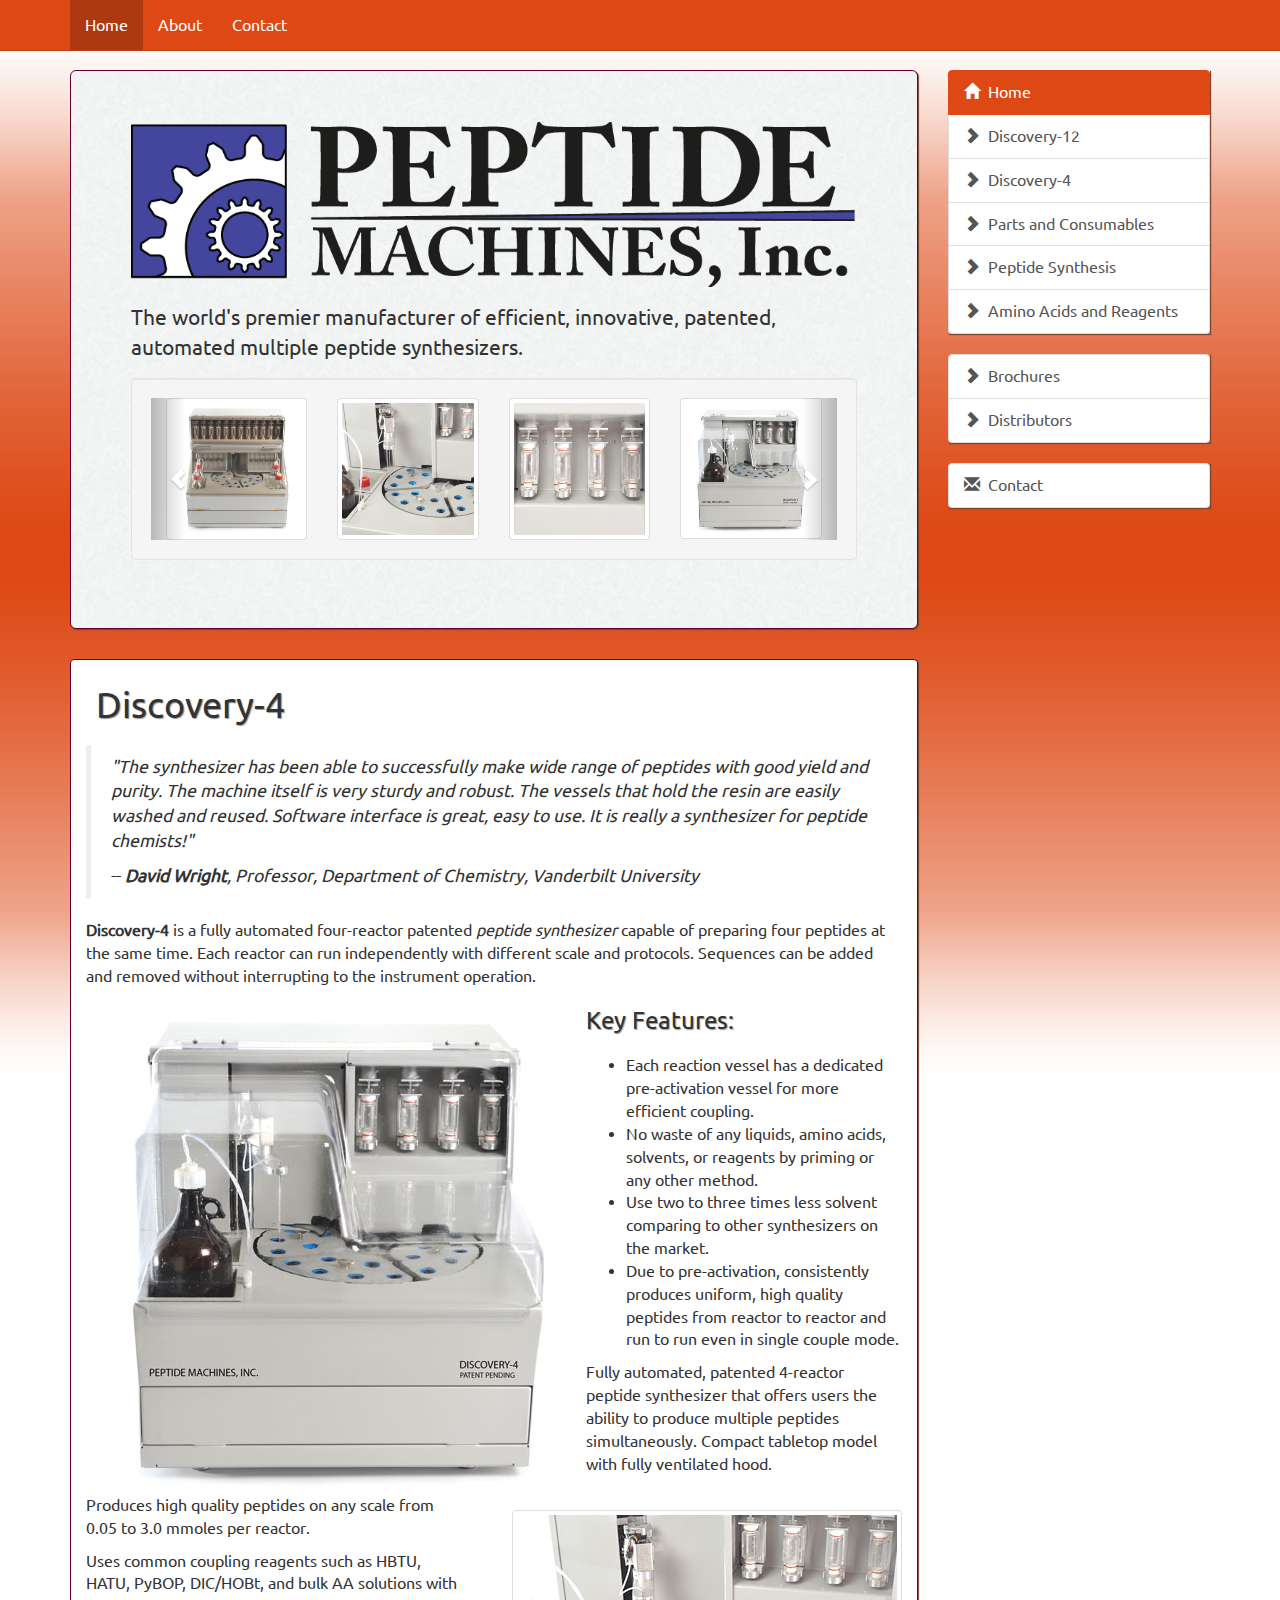
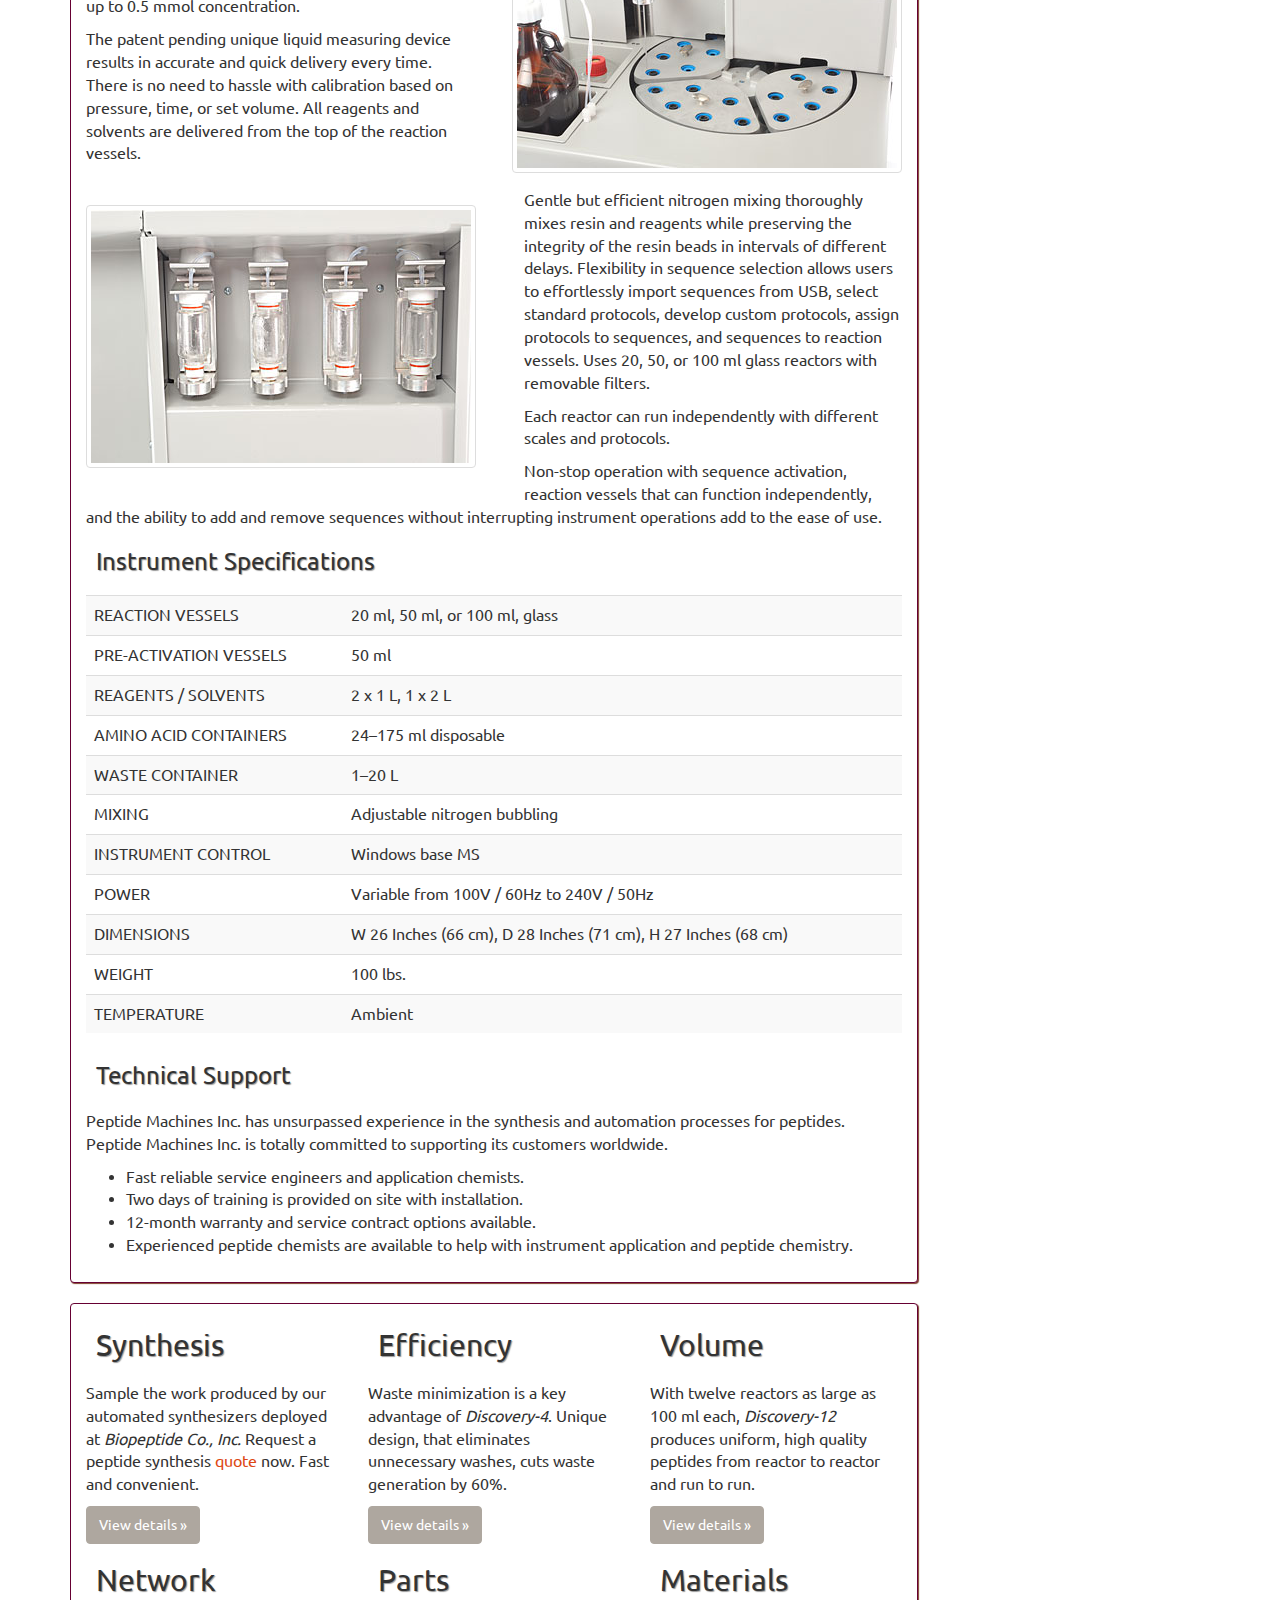
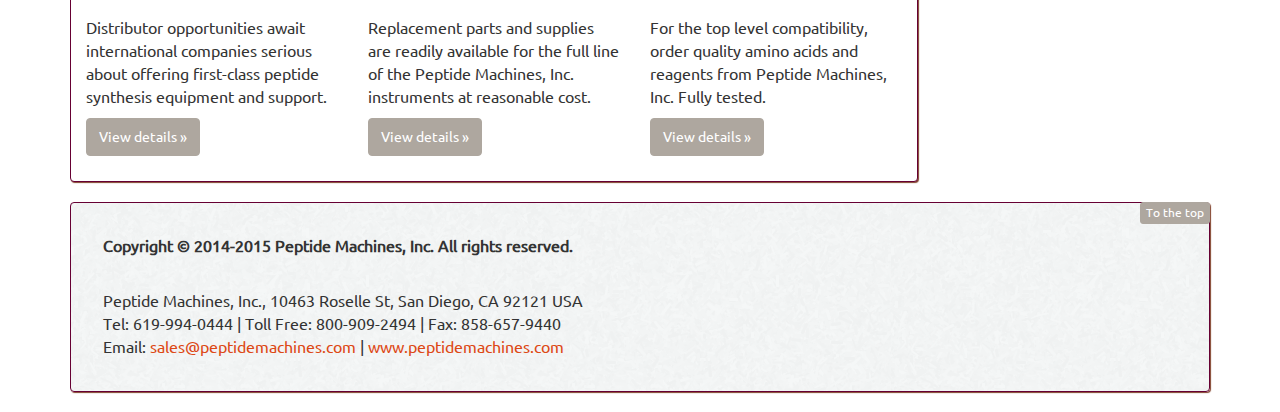
<file: index.html>
<!DOCTYPE html>
<html lang="en"><!-- InstanceBegin template="/Templates/PM14_Jumbo.dwt" codeOutsideHTMLIsLocked="false" -->
<head>
<meta charset="utf-8">
<meta name="viewport" content="width=device-width, initial-scale=1">
<!-- InstanceBeginEditable name="doctitle" -->
<title>Peptide Machines, Inc.</title>
<!-- InstanceEndEditable -->
<!-- Bootstrap -->
<link href="lib/bootstrap/css/bootstrap.min.css" rel="stylesheet">
<link href="lib/offcanvas/offcanvas.css" rel="stylesheet">

<!-- InstanceBeginEditable name="css" -->
<link href="lib/carousel/carousel.css" rel="stylesheet">
<!-- InstanceEndEditable -->

<link href="lib/display.css" rel="stylesheet">
<!-- HTML5 Shim and Respond.js IE8 support of HTML5 elements and media queries -->
<!-- WARNING: Respond.js doesn't work if you view the page via file:// -->
<!--[if lt IE 9]>
      <script src="/lib/html5shiv/html5shiv.js"></script>
      <script src="/lib/respond/respond.min.js"></script>
    <![endif]-->

<!-- InstanceBeginEditable name="head" -->
<!-- InstanceEndEditable -->

</head>
<body>
<div class="navbar navbar-fixed-top navbar-default" role="navigation">
  <div class="container">
    <div class="navbar-header">
      <button type="button" class="navbar-toggle" data-toggle="collapse" data-target=".navbar-collapse"> <span class="sr-only">Toggle navigation</span> <span class="icon-bar"></span> <span class="icon-bar"></span> <span class="icon-bar"></span> </button>
	</div>
    <div class="collapse navbar-collapse">
      <ul class="nav navbar-nav">
        <li class="active"><a href="/">Home</a></li>
        <li><a href="about.html">About</a></li>
        <li><a href="contact.html">Contact</a></li>
      </ul>
    </div>
    <!-- /.nav-collapse --> 
  </div>
  <!-- /.container --> 
</div>
<!-- /.navbar -->

<div class="container">
  <div class="row row-offcanvas row-offcanvas-right">
    <div class="col-xs-12 col-sm-9">
      <p class="pull-right visible-xs">
        <button type="button" class="btn btn-primary btn-xs" data-toggle="offcanvas">Toggle nav</button>
      </p>

      <!-- Jumbotron -->
      <div class="jumbotron"> <img src="pictures/Logo1000tre.gif" alt="Peptide Machines, Inc." class="img-responsive logoImage">
        <p>The world's premier manufacturer of efficient, innovative, patented, automated multiple peptide synthesizers.</p>
        <div class="well">
          <div id="myCarousel" class="carousel slide"> 
            
            <!-- Carousel items -->
            <div class="carousel-inner">
              <div class="item active">
                <div class="row">
                  <div class="col-sm-3"><a href="discovery-twelve.html" class="thumbnail"><img src="pictures/Discovery_12_500.jpg" alt="Image" class="img-responsive"></a> </div>
                  <div class="col-sm-3"><a href="discovery-four.html" class="thumbnail"><img src="pictures/D4_5894_500.jpg" alt="Image" class="img-responsive"></a> </div>
                  <div class="col-sm-3"><a href="discovery-four.html" class="thumbnail"><img src="pictures/D4_5899_500.jpg" alt="Image" class="img-responsive"></a> </div>
                  <div class="col-sm-3"><a href="discovery-four.html" class="thumbnail"><img src="pictures/Discovery_4_500.jpg" alt="Image" class="img-responsive"></a> </div>
                </div>
                <!--/row--> 
              </div>
              <!--/item-->
              <div class="item">
                <div class="row">
                  <div class="col-sm-3"><a href="discovery-four.html" class="thumbnail"><img src="pictures/D4_5894_500.jpg" alt="Image" class="img-responsive"></a> </div>
                  <div class="col-sm-3"><a href="discovery-four.html" class="thumbnail"><img src="pictures/D4_5899_500.jpg" alt="Image" class="img-responsive"></a> </div>
                  <div class="col-sm-3"><a href="discovery-four.html" class="thumbnail"><img src="pictures/Discovery_4_500.jpg" alt="Image" class="img-responsive"></a> </div>
                  <div class="col-sm-3"><a href="discovery-twelve.html" class="thumbnail"><img src="pictures/Discovery_12_500.jpg" alt="Image" class="img-responsive"></a> </div>
                </div>
                <!--/row--> 
              </div>
              <!--/item-->
              <div class="item">
                <div class="row">
                  <div class="col-sm-3"><a href="discovery-four.html" class="thumbnail"><img src="pictures/D4_5899_500.jpg" alt="Image" class="img-responsive"></a> </div>
                  <div class="col-sm-3"><a href="discovery-four.html" class="thumbnail"><img src="pictures/Discovery_4_500.jpg" alt="Image" class="img-responsive"></a> </div>
                  <div class="col-sm-3"><a href="discovery-twelve.html" class="thumbnail"><img src="pictures/Discovery_12_500.jpg" alt="Image" class="img-responsive"></a> </div>
                  <div class="col-sm-3"><a href="discovery-four.html" class="thumbnail"><img src="pictures/D4_5894_500.jpg" alt="Image" class="img-responsive"></a> </div>
                </div>
                <!--/row--> 
              </div>
              <!--/item--> 
            </div>
            <!--/carousel-inner--> <a class="left carousel-control" href="#myCarousel" data-slide="prev"><span class="glyphicon glyphicon-chevron-left"></span></a> <a class="right carousel-control" href="#myCarousel" data-slide="next"><span class="glyphicon glyphicon-chevron-right"></span>
</a> </div>
          <!--/myCarousel--> 
        </div>
        <!--/well--> 
      </div>
      <!-- /Jumbotron -->
<!-- InstanceBeginEditable name="MainContent" -->
      <!--PM Content-->
      <div class="panel panel-default">
        <div class="panel-body">
          <div class="row">
            <div class="col-md-12">
              <h1>Discovery-4</h1>
              <blockquote>
                <p><em>"The synthesizer has been able to successfully make wide range of peptides with good yield and purity. The machine itself is very sturdy and robust. The vessels that hold the resin are easily washed and reused. Software interface is great,  easy to use. It is really a synthesizer for peptide chemists!"</em></p>
                -- <em><strong>David Wright</strong>, Professor, Department of Chemistry, Vanderbilt University</em></blockquote>
              <p><strong>Discovery-4</strong> is a fully automated four-reactor patented <em>peptide synthesizer</em> capable of preparing four peptides at the same time. Each reactor can run independently with different scale and protocols. Sequences can be added and removed without interrupting to the instrument operation.</p>
              <img src="pictures/Discovery_4_500.jpg" alt="Discovery-4" class="pull-left img-responsive"/>
              <h3>Key&nbsp;Features:</h3>
              <ul>
                <li>Each reaction vessel has a dedicated pre-activation vessel for more efficient coupling.</li>
                <li>No waste of any liquids, amino acids, solvents, or reagents by priming or any other method.</li>
                <li>Use two to three times less solvent comparing to other synthesizers on the market.</li>
                <li>Due to pre-activation, consistently produces uniform, high quality peptides from reactor to reactor and run to run even in single couple mode.</li>
              </ul>
              <img src="pictures/Dioscovery_4_5894_380.jpg" alt="Discovery 4 turntable" class="pull-right img-thumbnail in-text-image-right" />
              <p>Fully automated, patented 4-reactor peptide synthesizer that offers users the ability to produce multiple peptides simultaneously. Compact tabletop model with fully ventilated hood.</p>
              <p>Produces high quality peptides on any scale from 0.05 to 3.0 mmoles per reactor.</p>
              <p>Uses common coupling reagents such as HBTU, HATU, PyBOP, DIC/HOBt, and bulk AA solutions with up to 0.5 mmol concentration.</p>
              <p>The patent pending unique liquid measuring device results in accurate and quick delivery every time. There is no need to hassle with calibration based on pressure, time, or set volume. All reagents and solvents are delivered from the top of the reaction vessels.</p>
              <img src="pictures/Discovery4_5899_380.jpg" alt="Discovery 4 reactors" class="pull-left img-thumbnail in-text-image-left"/>
              <p>Gentle but efficient nitrogen mixing thoroughly mixes resin and reagents while preserving the integrity of the resin beads in intervals of different delays. Flexibility in sequence selection allows users to effortlessly import sequences from USB, select standard protocols, develop custom protocols, assign protocols to sequences, and sequences to reaction vessels. Uses 20, 50, or 100 ml glass reactors with removable filters.</p>
              <p>Each reactor can run independently with different scales and protocols.</p>
              <p>Non-stop operation with sequence activation, reaction vessels that can function independently, and the ability to add and remove sequences without interrupting instrument operations add to the ease of use.</p>
            </div>
            <div class="col-md-12">
              <h3>Instrument Specifications</h3>
              <table class="table table-striped">
                <tbody>
                  <tr>
                    <td>REACTION VESSELS</td>
                    <td>20 ml, 50 ml, or 100 ml, glass<br /></td>
                  </tr>
                  <tr>
                    <td>PRE-ACTIVATION VESSELS</td>
                    <td>50 ml</td>
                  </tr>
                  <tr>
                    <td>REAGENTS / SOLVENTS</td>
                    <td>2 x 1 L, 1 x 2 L</td>
                  </tr>
                  <tr>
                    <td>AMINO ACID CONTAINERS</td>
                    <td>24&ndash;175 ml disposable</td>
                  </tr>
                  <tr>
                    <td>WASTE CONTAINER</td>
                    <td>1&ndash;20 L</td>
                  </tr>
                  <tr>
                    <td>MIXING</td>
                    <td>Adjustable nitrogen bubbling</td>
                  </tr>
                  <tr>
                    <td>INSTRUMENT CONTROL</td>
                    <td>Windows base MS</td>
                  </tr>
                  <tr>
                    <td>POWER</td>
                    <td>Variable from 100V / 60Hz to 240V / 50Hz</td>
                  </tr>
                  <tr>
                    <td>DIMENSIONS<br /></td>
                    <td>W 26 Inches (66 cm), D 28 Inches (71 cm), H 27 Inches (68 cm)</td>
                  </tr>
                  <tr>
                    <td>WEIGHT</td>
                    <td>100 lbs.</td>
                  </tr>
                  <tr>
                    <td>TEMPERATURE</td>
                    <td>Ambient</td>
                  </tr>
                </tbody>
              </table>
              <h3>Technical Support</h3>
              <p>Peptide Machines Inc. has unsurpassed experience in the synthesis and automation processes for peptides. Peptide Machines Inc. is totally committed to supporting its customers worldwide.</p>
              <ul>
                <li>Fast reliable service engineers and application chemists.</li>
                <li>Two days of training is provided on site with installation.</li>
                <li>12-month warranty and service contract options available.</li>
                <li>Experienced peptide chemists are available to help with instrument application and peptide chemistry.</li>
              </ul>
            </div>
            <hr>
          </div>
        </div>
      </div>
      <!--/PM Content-->
<!-- InstanceEndEditable -->
       
      <div class="panel panel-default">
        <div class="panel-body">
          <div class="row">
            <div class="col-6 col-sm-6 col-lg-4">
              <h2>Synthesis</h2>
              <p>Sample the work produced by our automated synthesizers deployed at <em>Biopeptide Co., Inc.</em> Request a peptide synthesis <a href="https://www.biopeptide.com/QR/QuoteRequest.cshtml">quote</a> now. Fast and convenient.</p>
              <p><a class="btn btn-default" href="peptide-synthesis.html" role="button">View details &raquo;</a></p>
            </div>
            <!--/span-->
            <div class="col-6 col-sm-6 col-lg-4">
              <h2>Efficiency</h2>
              <p>Waste minimization is a key advantage of <em>Discovery-4</em>. Unique design, that eliminates unnecessary washes, cuts waste generation by 60%.</p>
              <p><a class="btn btn-default" href="discovery-four.html" role="button">View details &raquo;</a></p>
            </div>
            <!--/span-->
            <div class="col-6 col-sm-6 col-lg-4">
              <h2>Volume</h2>
              <p>With twelve reactors as large as 100 ml each, <em>Discovery-12</em> produces uniform, high quality peptides from reactor to reactor and run to run. </p>
              <p><a class="btn btn-default" href="discovery-twelve.html" role="button">View details &raquo;</a></p>
            </div>
            <!--/span-->
            <div class="col-6 col-sm-6 col-lg-4">
              <h2>Network</h2>
              <p>Distributor opportunities await international companies serious about offering first-class peptide synthesis equipment and support.</p>
              <p><a class="btn btn-default" href="distributors.html" role="button">View details &raquo;</a></p>
            </div>
            <!--/span-->
            <div class="col-6 col-sm-6 col-lg-4">
              <h2>Parts</h2>
              <p>Replacement parts and supplies are readily available for the full line of the Peptide Machines, Inc. instruments at reasonable cost.</p>
              <p><a class="btn btn-default" href="parts.html" role="button">View details &raquo;</a></p>
            </div>
            <!--/span-->
            <div class="col-6 col-sm-6 col-lg-4">
              <h2>Materials</h2>
              <p>For the top level compatibility, order quality amino acids and reagents from Peptide Machines, Inc. Fully tested.</p>
              <p><a class="btn btn-default" href="materials.html" role="button">View details &raquo;</a></p>
            </div>
            <!--/span--> 
          </div>
          <!--/row--> 
        </div>
      </div>
    </div>
    <!--/span-->
    
    <div class="col-xs-6 col-sm-3 sidebar-offcanvas" id="sidebar" role="navigation">
      <div class="list-group"> <a href="/" class="list-group-item active"><span class="glyphicon glyphicon-home"></span>&nbsp; Home</a> <a href="discovery-twelve.html" class="list-group-item"><span class="glyphicon glyphicon-chevron-right"></span>&nbsp; Discovery-12</a> <a href="discovery-four.html" class="list-group-item"><span class="glyphicon glyphicon-chevron-right"></span>&nbsp; Discovery-4</a> <a href="parts.html" class="list-group-item"><span class="glyphicon glyphicon-chevron-right"></span>&nbsp; Parts and Consumables</a> <a href="peptide-synthesis.html" class="list-group-item"><span class="glyphicon glyphicon-chevron-right"></span>&nbsp; Peptide Synthesis</a> <a href="materials.html" class="list-group-item"><span class="glyphicon glyphicon-chevron-right"></span>&nbsp; Amino Acids and Reagents</a></div>
      <div class="list-group"><a href="brochures.html" class="list-group-item"><span class="glyphicon glyphicon-chevron-right"></span>&nbsp; Brochures</a> <a href="distributors.html" class="list-group-item"><span class="glyphicon glyphicon-chevron-right"></span>&nbsp; Distributors</a></div>      
      <div class="list-group"> <a href="contact.html" class="list-group-item"><span class="glyphicon glyphicon-envelope"></span>&nbsp; Contact</a></div> 
      </div>
    <!--/span--> 
  </div>
  <!--/row--> 
  <a href="#top" class="btn btn-default btn-xs pull-right">To the top</a>
  <footer class="panel panel-default">
    <p><strong>Copyright &copy; 2014-2015 Peptide Machines, Inc. All rights reserved.</strong></p>
    <div class="vcard"><span class="fn org">Peptide Machines, Inc.</span>,
      <span class="adr"><span class="street-address">10463 Roselle St</span>,
        <span class="locality">San Diego</span>, <span class="region">CA</span> <span class="postal-code">92121</span> <span class="country-name">USA</span></span>
      <div>Tel: <span class="tel">619-994-0444</span> | Toll Free: 800-909-2494 | <span class="tel"><span class="type">Fax</span>: <span class="value">858-657-9440</span></span></div>
      <div>Email: <a href="mailto:sales@peptidemachines.com"><span class="email">sales@peptidemachines.com</span></a> | <a class="url" href="http://www.peptidemachines.com/">www.peptidemachines.com</a></div>
    </div>
  </footer>
</div>
<!--/.container--> 

<!-- jQuery (necessary for Bootstrap's JavaScript plugins) --> 
<script src="lib/jquery/jquery-1.11.0.js"></script> 
<!-- Include all compiled plugins (below), or include individual files as needed --> 
<script src="lib/bootstrap/js/bootstrap.min.js"></script> 
<script src="lib/offcanvas/offcanvas.js"></script> 

<script src="lib/carousel/carousel.js"></script>
<!-- InstanceBeginEditable name="scripts" -->
<!-- InstanceEndEditable --> 
 
<script src="lib/scripts.js"></script>
</body>
<!-- InstanceEnd --></html>
</file>
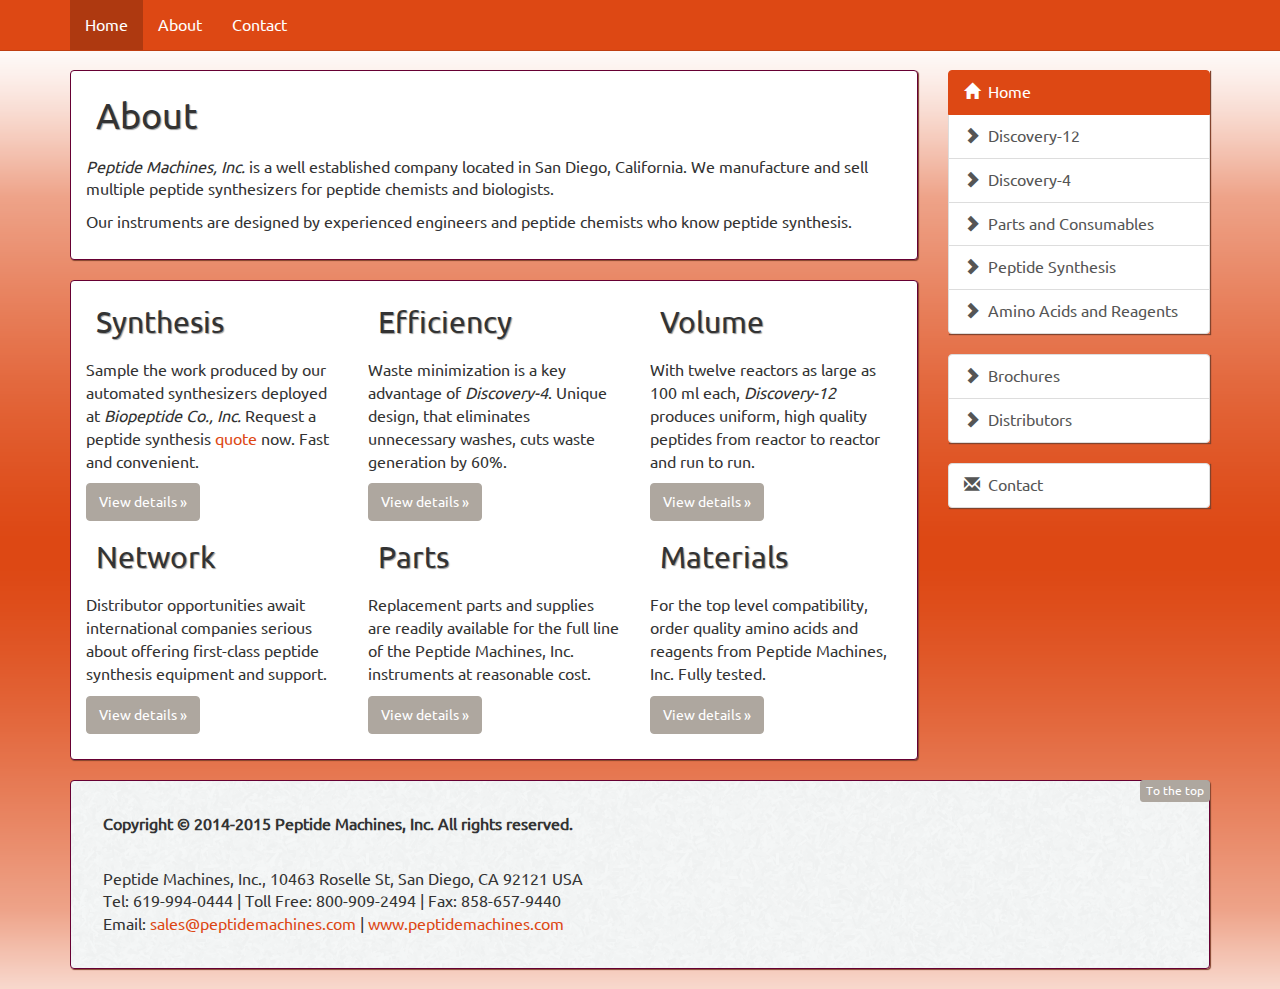
<file: about.html>
<!DOCTYPE html>
<html lang="en"><!-- InstanceBegin template="/Templates/PM14_Base_Single_Panel.dwt" codeOutsideHTMLIsLocked="false" -->
<head>
<meta charset="utf-8">
<meta name="viewport" content="width=device-width, initial-scale=1">
<!-- InstanceBeginEditable name="doctitle" -->
<title>About Peptide Machines, Inc.</title>
<!-- InstanceEndEditable -->
<!-- Bootstrap -->
<link href="lib/bootstrap/css/bootstrap.min.css" rel="stylesheet">
<link href="lib/offcanvas/offcanvas.css" rel="stylesheet">
<!-- InstanceBeginEditable name="css" -->
<!-- InstanceEndEditable -->
<link href="lib/display.css" rel="stylesheet">
<!-- HTML5 Shim and Respond.js IE8 support of HTML5 elements and media queries -->
<!-- WARNING: Respond.js doesn't work if you view the page via file:// -->
<!--[if lt IE 9]>
      <script src="/lib/html5shiv/html5shiv.js"></script>
      <script src="/lib/respond/respond.min.js"></script>
    <![endif]-->

<!-- InstanceBeginEditable name="head" -->
<!-- InstanceEndEditable -->

</head>
<body>
<div class="navbar navbar-fixed-top navbar-default" role="navigation">
  <div class="container">
    <div class="navbar-header">
      <button type="button" class="navbar-toggle" data-toggle="collapse" data-target=".navbar-collapse"> <span class="sr-only">Toggle navigation</span> <span class="icon-bar"></span> <span class="icon-bar"></span> <span class="icon-bar"></span> </button>
	</div>
    <div class="collapse navbar-collapse">
      <ul class="nav navbar-nav">
        <li class="active"><a href="/">Home</a></li>
        <li><a href="about.html">About</a></li>
        <li><a href="contact.html">Contact</a></li>
      </ul>
    </div>
    <!-- /.nav-collapse --> 
  </div>
  <!-- /.container --> 
</div>
<!-- /.navbar -->

<div class="container">
  <div class="row row-offcanvas row-offcanvas-right">
    <div class="col-xs-12 col-sm-9">
      <p class="pull-right visible-xs">
        <button type="button" class="btn btn-primary btn-xs" data-toggle="offcanvas">Toggle nav</button>
      </p>

      <div class="panel panel-default">
        <div class="panel-body">
          <div class="row">
            <div class="col-md-12">
            <!-- InstanceBeginEditable name="MainContent" -->
<h1>About</h1>
<p><em>Peptide Machines, Inc.</em> is a well established company located in San Diego, California. We manufacture and sell multiple peptide synthesizers for peptide chemists and biologists.</p>
<p>Our instruments are designed by experienced engineers and peptide chemists who know peptide synthesis.</p>
<!-- InstanceEndEditable -->  
            </div>
          </div>
        </div>
      </div>
       
      <div class="panel panel-default">
        <div class="panel-body">
          <div class="row">
            <div class="col-6 col-sm-6 col-lg-4">
              <h2>Synthesis</h2>
              <p>Sample the work produced by our automated synthesizers deployed at <em>Biopeptide Co., Inc.</em> Request a peptide synthesis <a href="https://www.biopeptide.com/QR/QuoteRequest.cshtml">quote</a> now. Fast and convenient.</p>
              <p><a class="btn btn-default" href="peptide-synthesis.html" role="button">View details &raquo;</a></p>
            </div>
            <!--/span-->
            <div class="col-6 col-sm-6 col-lg-4">
              <h2>Efficiency</h2>
              <p>Waste minimization is a key advantage of <em>Discovery-4</em>. Unique design, that eliminates unnecessary washes, cuts waste generation by 60%.</p>
              <p><a class="btn btn-default" href="discovery-four.html" role="button">View details &raquo;</a></p>
            </div>
            <!--/span-->
            <div class="col-6 col-sm-6 col-lg-4">
              <h2>Volume</h2>
              <p>With twelve reactors as large as 100 ml each, <em>Discovery-12</em> produces uniform, high quality peptides from reactor to reactor and run to run. </p>
              <p><a class="btn btn-default" href="discovery-twelve.html" role="button">View details &raquo;</a></p>
            </div>
            <!--/span-->
            <div class="col-6 col-sm-6 col-lg-4">
              <h2>Network</h2>
              <p>Distributor opportunities await international companies serious about offering first-class peptide synthesis equipment and support.</p>
              <p><a class="btn btn-default" href="distributors.html" role="button">View details &raquo;</a></p>
            </div>
            <!--/span-->
            <div class="col-6 col-sm-6 col-lg-4">
              <h2>Parts</h2>
              <p>Replacement parts and supplies are readily available for the full line of the Peptide Machines, Inc. instruments at reasonable cost.</p>
              <p><a class="btn btn-default" href="parts.html" role="button">View details &raquo;</a></p>
            </div>
            <!--/span-->
            <div class="col-6 col-sm-6 col-lg-4">
              <h2>Materials</h2>
              <p>For the top level compatibility, order quality amino acids and reagents from Peptide Machines, Inc. Fully tested.</p>
              <p><a class="btn btn-default" href="materials.html" role="button">View details &raquo;</a></p>
            </div>
            <!--/span--> 
          </div>
          <!--/row--> 
        </div>
      </div>
    </div>
    <!--/span-->
    
    <div class="col-xs-6 col-sm-3 sidebar-offcanvas" id="sidebar" role="navigation">
      <div class="list-group"> <a href="/" class="list-group-item active"><span class="glyphicon glyphicon-home"></span>&nbsp; Home</a> <a href="discovery-twelve.html" class="list-group-item"><span class="glyphicon glyphicon-chevron-right"></span>&nbsp; Discovery-12</a> <a href="discovery-four.html" class="list-group-item"><span class="glyphicon glyphicon-chevron-right"></span>&nbsp; Discovery-4</a> <a href="parts.html" class="list-group-item"><span class="glyphicon glyphicon-chevron-right"></span>&nbsp; Parts and Consumables</a> <a href="peptide-synthesis.html" class="list-group-item"><span class="glyphicon glyphicon-chevron-right"></span>&nbsp; Peptide Synthesis</a> <a href="materials.html" class="list-group-item"><span class="glyphicon glyphicon-chevron-right"></span>&nbsp; Amino Acids and Reagents</a></div>
      <div class="list-group"><a href="brochures.html" class="list-group-item"><span class="glyphicon glyphicon-chevron-right"></span>&nbsp; Brochures</a> <a href="distributors.html" class="list-group-item"><span class="glyphicon glyphicon-chevron-right"></span>&nbsp; Distributors</a></div>      
      <div class="list-group"> <a href="contact.html" class="list-group-item"><span class="glyphicon glyphicon-envelope"></span>&nbsp; Contact</a></div> 
      </div>
    <!--/span--> 
  </div>
  <!--/row--> 
  <a href="#top" class="btn btn-default btn-xs pull-right">To the top</a>
  <footer class="panel panel-default">
    <p><strong>Copyright &copy; 2014-2015 Peptide Machines, Inc. All rights reserved.</strong></p>
    <div class="vcard"><span class="fn org">Peptide Machines, Inc.</span>,
      <span class="adr"><span class="street-address">10463 Roselle St</span>,
        <span class="locality">San Diego</span>, <span class="region">CA</span> <span class="postal-code">92121</span> <span class="country-name">USA</span></span>
      <div>Tel: <span class="tel">619-994-0444</span> | Toll Free: 800-909-2494 | <span class="tel"><span class="type">Fax</span>: <span class="value">858-657-9440</span></span></div>
      <div>Email: <a href="mailto:sales@peptidemachines.com"><span class="email">sales@peptidemachines.com</span></a> | <a class="url" href="http://www.peptidemachines.com/">www.peptidemachines.com</a></div>
    </div>
  </footer>
</div>
<!--/.container--> 

<!-- jQuery (necessary for Bootstrap's JavaScript plugins) --> 
<script src="lib/jquery/jquery-1.11.0.js"></script> 
<!-- Include all compiled plugins (below), or include individual files as needed --> 
<script src="lib/bootstrap/js/bootstrap.min.js"></script> 
<script src="lib/offcanvas/offcanvas.js"></script> 
<!-- InstanceBeginEditable name="scripts" -->
<!-- InstanceEndEditable --> 
<script src="lib/scripts.js"></script>
</body>
<!-- InstanceEnd --></html>
</file>
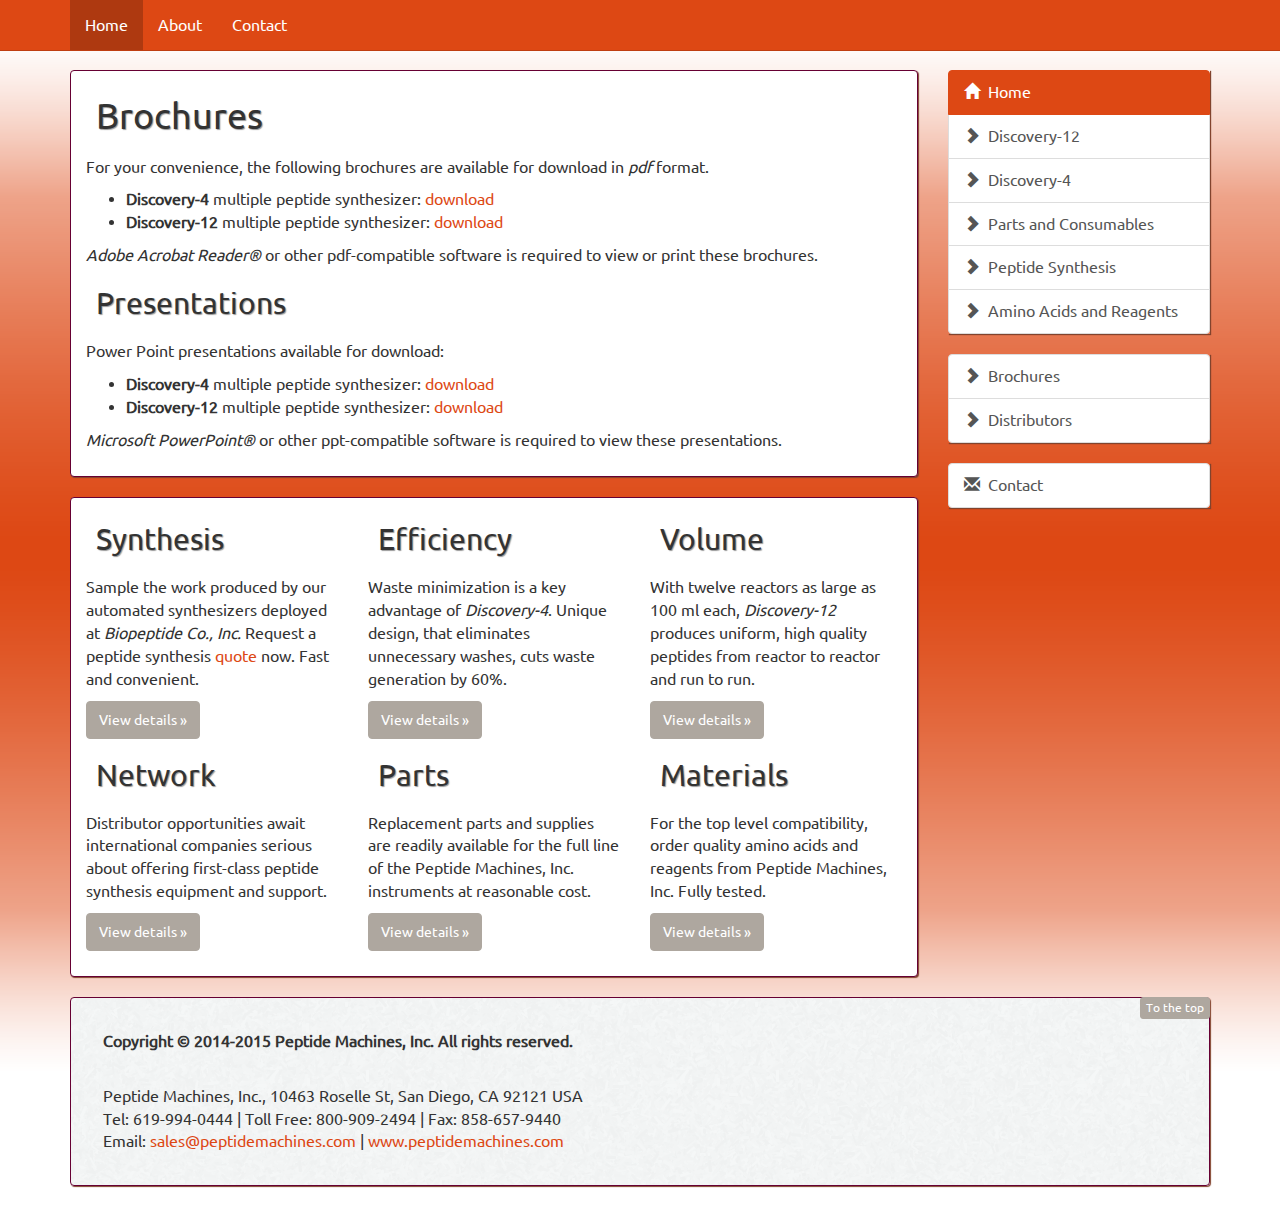
<file: brochures.html>
<!DOCTYPE html>
<html lang="en"><!-- InstanceBegin template="/Templates/PM14_Base_Single_Panel.dwt" codeOutsideHTMLIsLocked="false" -->
<head>
<meta charset="utf-8">
<meta name="viewport" content="width=device-width, initial-scale=1">
<!-- InstanceBeginEditable name="doctitle" -->
<title>Brochures</title>
<!-- InstanceEndEditable -->
<!-- Bootstrap -->
<link href="lib/bootstrap/css/bootstrap.min.css" rel="stylesheet">
<link href="lib/offcanvas/offcanvas.css" rel="stylesheet">
<!-- InstanceBeginEditable name="css" -->
<!-- InstanceEndEditable -->
<link href="lib/display.css" rel="stylesheet">
<!-- HTML5 Shim and Respond.js IE8 support of HTML5 elements and media queries -->
<!-- WARNING: Respond.js doesn't work if you view the page via file:// -->
<!--[if lt IE 9]>
      <script src="/lib/html5shiv/html5shiv.js"></script>
      <script src="/lib/respond/respond.min.js"></script>
    <![endif]-->

<!-- InstanceBeginEditable name="head" -->
<!-- InstanceEndEditable -->

</head>
<body>
<div class="navbar navbar-fixed-top navbar-default" role="navigation">
  <div class="container">
    <div class="navbar-header">
      <button type="button" class="navbar-toggle" data-toggle="collapse" data-target=".navbar-collapse"> <span class="sr-only">Toggle navigation</span> <span class="icon-bar"></span> <span class="icon-bar"></span> <span class="icon-bar"></span> </button>
	</div>
    <div class="collapse navbar-collapse">
      <ul class="nav navbar-nav">
        <li class="active"><a href="/">Home</a></li>
        <li><a href="about.html">About</a></li>
        <li><a href="contact.html">Contact</a></li>
      </ul>
    </div>
    <!-- /.nav-collapse --> 
  </div>
  <!-- /.container --> 
</div>
<!-- /.navbar -->

<div class="container">
  <div class="row row-offcanvas row-offcanvas-right">
    <div class="col-xs-12 col-sm-9">
      <p class="pull-right visible-xs">
        <button type="button" class="btn btn-primary btn-xs" data-toggle="offcanvas">Toggle nav</button>
      </p>

      <div class="panel panel-default">
        <div class="panel-body">
          <div class="row">
            <div class="col-md-12">
            <!-- InstanceBeginEditable name="MainContent" -->
<h1>Brochures</h1>
<p>For your convenience, the following brochures are available for download in <em>pdf</em> format. </p>
<ul>
  <li><strong>Discovery-4</strong> multiple peptide synthesizer: <a href="/pdf/Discovery-4-Info.pdf">download</a></li>
  <li><strong>Discovery-12</strong> multiple peptide synthesizer: <a href="/pdf/Discovery-12-Info.pdf">download</a></li>
</ul>
<p> <em>Adobe Acrobat Reader&reg;</em> or other pdf-compatible software is required to view or print these brochures. </p>
<h2>Presentations</h2>
<p>Power Point presentations available for download:</p>
<ul>
  <li><strong>Discovery-4</strong> multiple peptide synthesizer: <a href="Presentations/Discovery-4.ppt">download</a></li>
  <li><strong>Discovery-12</strong> multiple peptide synthesizer: <a href="Presentations/Discovery-12.ppt">download</a></li>
</ul>
<p> <em>Microsoft PowerPoint&reg;</em> or other ppt-compatible software is required to view these presentations. </p>
            <!-- InstanceEndEditable -->  
            </div>
          </div>
        </div>
      </div>
       
      <div class="panel panel-default">
        <div class="panel-body">
          <div class="row">
            <div class="col-6 col-sm-6 col-lg-4">
              <h2>Synthesis</h2>
              <p>Sample the work produced by our automated synthesizers deployed at <em>Biopeptide Co., Inc.</em> Request a peptide synthesis <a href="https://www.biopeptide.com/QR/QuoteRequest.cshtml">quote</a> now. Fast and convenient.</p>
              <p><a class="btn btn-default" href="peptide-synthesis.html" role="button">View details &raquo;</a></p>
            </div>
            <!--/span-->
            <div class="col-6 col-sm-6 col-lg-4">
              <h2>Efficiency</h2>
              <p>Waste minimization is a key advantage of <em>Discovery-4</em>. Unique design, that eliminates unnecessary washes, cuts waste generation by 60%.</p>
              <p><a class="btn btn-default" href="discovery-four.html" role="button">View details &raquo;</a></p>
            </div>
            <!--/span-->
            <div class="col-6 col-sm-6 col-lg-4">
              <h2>Volume</h2>
              <p>With twelve reactors as large as 100 ml each, <em>Discovery-12</em> produces uniform, high quality peptides from reactor to reactor and run to run. </p>
              <p><a class="btn btn-default" href="discovery-twelve.html" role="button">View details &raquo;</a></p>
            </div>
            <!--/span-->
            <div class="col-6 col-sm-6 col-lg-4">
              <h2>Network</h2>
              <p>Distributor opportunities await international companies serious about offering first-class peptide synthesis equipment and support.</p>
              <p><a class="btn btn-default" href="distributors.html" role="button">View details &raquo;</a></p>
            </div>
            <!--/span-->
            <div class="col-6 col-sm-6 col-lg-4">
              <h2>Parts</h2>
              <p>Replacement parts and supplies are readily available for the full line of the Peptide Machines, Inc. instruments at reasonable cost.</p>
              <p><a class="btn btn-default" href="parts.html" role="button">View details &raquo;</a></p>
            </div>
            <!--/span-->
            <div class="col-6 col-sm-6 col-lg-4">
              <h2>Materials</h2>
              <p>For the top level compatibility, order quality amino acids and reagents from Peptide Machines, Inc. Fully tested.</p>
              <p><a class="btn btn-default" href="materials.html" role="button">View details &raquo;</a></p>
            </div>
            <!--/span--> 
          </div>
          <!--/row--> 
        </div>
      </div>
    </div>
    <!--/span-->
    
    <div class="col-xs-6 col-sm-3 sidebar-offcanvas" id="sidebar" role="navigation">
      <div class="list-group"> <a href="/" class="list-group-item active"><span class="glyphicon glyphicon-home"></span>&nbsp; Home</a> <a href="discovery-twelve.html" class="list-group-item"><span class="glyphicon glyphicon-chevron-right"></span>&nbsp; Discovery-12</a> <a href="discovery-four.html" class="list-group-item"><span class="glyphicon glyphicon-chevron-right"></span>&nbsp; Discovery-4</a> <a href="parts.html" class="list-group-item"><span class="glyphicon glyphicon-chevron-right"></span>&nbsp; Parts and Consumables</a> <a href="peptide-synthesis.html" class="list-group-item"><span class="glyphicon glyphicon-chevron-right"></span>&nbsp; Peptide Synthesis</a> <a href="materials.html" class="list-group-item"><span class="glyphicon glyphicon-chevron-right"></span>&nbsp; Amino Acids and Reagents</a></div>
      <div class="list-group"><a href="brochures.html" class="list-group-item"><span class="glyphicon glyphicon-chevron-right"></span>&nbsp; Brochures</a> <a href="distributors.html" class="list-group-item"><span class="glyphicon glyphicon-chevron-right"></span>&nbsp; Distributors</a></div>      
      <div class="list-group"> <a href="contact.html" class="list-group-item"><span class="glyphicon glyphicon-envelope"></span>&nbsp; Contact</a></div> 
      </div>
    <!--/span--> 
  </div>
  <!--/row--> 
  <a href="#top" class="btn btn-default btn-xs pull-right">To the top</a>
  <footer class="panel panel-default">
    <p><strong>Copyright &copy; 2014-2015 Peptide Machines, Inc. All rights reserved.</strong></p>
    <div class="vcard"><span class="fn org">Peptide Machines, Inc.</span>,
      <span class="adr"><span class="street-address">10463 Roselle St</span>,
        <span class="locality">San Diego</span>, <span class="region">CA</span> <span class="postal-code">92121</span> <span class="country-name">USA</span></span>
      <div>Tel: <span class="tel">619-994-0444</span> | Toll Free: 800-909-2494 | <span class="tel"><span class="type">Fax</span>: <span class="value">858-657-9440</span></span></div>
      <div>Email: <a href="mailto:sales@peptidemachines.com"><span class="email">sales@peptidemachines.com</span></a> | <a class="url" href="http://www.peptidemachines.com/">www.peptidemachines.com</a></div>
    </div>
  </footer>
</div>
<!--/.container--> 

<!-- jQuery (necessary for Bootstrap's JavaScript plugins) --> 
<script src="lib/jquery/jquery-1.11.0.js"></script> 
<!-- Include all compiled plugins (below), or include individual files as needed --> 
<script src="lib/bootstrap/js/bootstrap.min.js"></script> 
<script src="lib/offcanvas/offcanvas.js"></script> 
<!-- InstanceBeginEditable name="scripts" -->
<!-- InstanceEndEditable --> 
<script src="lib/scripts.js"></script>
</body>
<!-- InstanceEnd --></html>
</file>
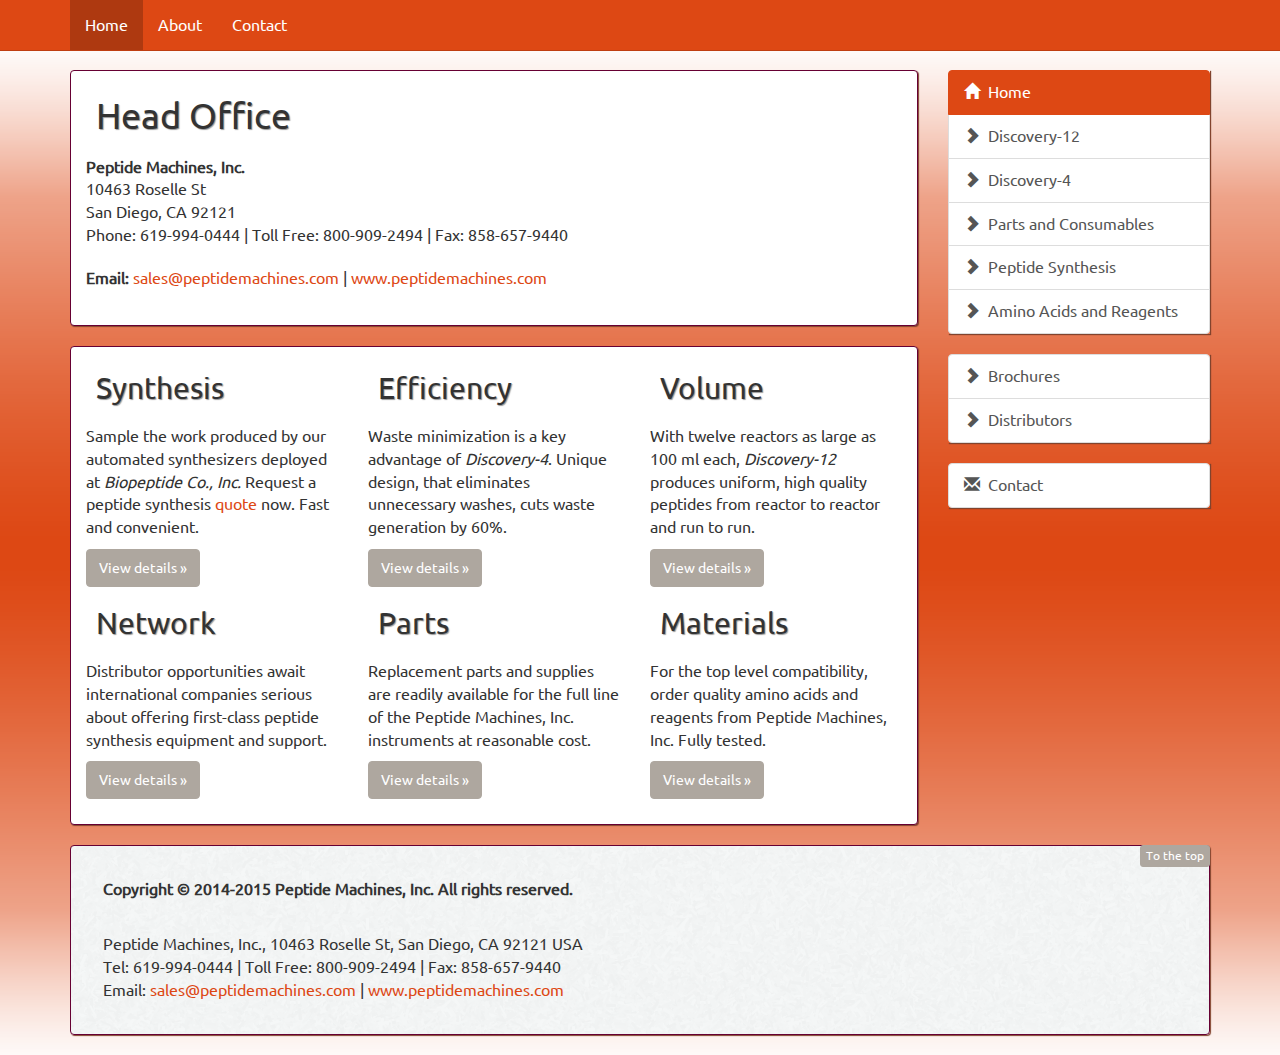
<file: contact.html>
<!DOCTYPE html>
<html lang="en"><!-- InstanceBegin template="/Templates/PM14_Base_Single_Panel.dwt" codeOutsideHTMLIsLocked="false" -->
<head>
<meta charset="utf-8">
<meta name="viewport" content="width=device-width, initial-scale=1">
<!-- InstanceBeginEditable name="doctitle" -->
<title>Contact Info</title>
<!-- InstanceEndEditable -->
<!-- Bootstrap -->
<link href="lib/bootstrap/css/bootstrap.min.css" rel="stylesheet">
<link href="lib/offcanvas/offcanvas.css" rel="stylesheet">
<!-- InstanceBeginEditable name="css" -->
<!-- InstanceEndEditable -->
<link href="lib/display.css" rel="stylesheet">
<!-- HTML5 Shim and Respond.js IE8 support of HTML5 elements and media queries -->
<!-- WARNING: Respond.js doesn't work if you view the page via file:// -->
<!--[if lt IE 9]>
      <script src="/lib/html5shiv/html5shiv.js"></script>
      <script src="/lib/respond/respond.min.js"></script>
    <![endif]-->

<!-- InstanceBeginEditable name="head" -->
<!-- InstanceEndEditable -->

</head>
<body>
<div class="navbar navbar-fixed-top navbar-default" role="navigation">
  <div class="container">
    <div class="navbar-header">
      <button type="button" class="navbar-toggle" data-toggle="collapse" data-target=".navbar-collapse"> <span class="sr-only">Toggle navigation</span> <span class="icon-bar"></span> <span class="icon-bar"></span> <span class="icon-bar"></span> </button>
	</div>
    <div class="collapse navbar-collapse">
      <ul class="nav navbar-nav">
        <li class="active"><a href="/">Home</a></li>
        <li><a href="about.html">About</a></li>
        <li><a href="contact.html">Contact</a></li>
      </ul>
    </div>
    <!-- /.nav-collapse --> 
  </div>
  <!-- /.container --> 
</div>
<!-- /.navbar -->

<div class="container">
  <div class="row row-offcanvas row-offcanvas-right">
    <div class="col-xs-12 col-sm-9">
      <p class="pull-right visible-xs">
        <button type="button" class="btn btn-primary btn-xs" data-toggle="offcanvas">Toggle nav</button>
      </p>

      <div class="panel panel-default">
        <div class="panel-body">
          <div class="row">
            <div class="col-md-12">
            <!-- InstanceBeginEditable name="MainContent" -->
<h1>Head Office</h1>

<address>
  <strong>Peptide Machines, Inc.</strong><br>
  10463 Roselle St<br>
  San Diego, CA 92121<br>
  Phone: 619-994-0444 | Toll Free: 800-909-2494 | Fax: 858-657-9440
</address>
<address>
  <strong>Email:</strong>
  <a href="mailto:#">sales@peptidemachines.com</a>  | <a class="url" href="http://www.peptidemachines.com/">www.peptidemachines.com</a>
</address>
      
			<!-- InstanceEndEditable -->  
            </div>
          </div>
        </div>
      </div>
       
      <div class="panel panel-default">
        <div class="panel-body">
          <div class="row">
            <div class="col-6 col-sm-6 col-lg-4">
              <h2>Synthesis</h2>
              <p>Sample the work produced by our automated synthesizers deployed at <em>Biopeptide Co., Inc.</em> Request a peptide synthesis <a href="https://www.biopeptide.com/QR/QuoteRequest.cshtml">quote</a> now. Fast and convenient.</p>
              <p><a class="btn btn-default" href="peptide-synthesis.html" role="button">View details &raquo;</a></p>
            </div>
            <!--/span-->
            <div class="col-6 col-sm-6 col-lg-4">
              <h2>Efficiency</h2>
              <p>Waste minimization is a key advantage of <em>Discovery-4</em>. Unique design, that eliminates unnecessary washes, cuts waste generation by 60%.</p>
              <p><a class="btn btn-default" href="discovery-four.html" role="button">View details &raquo;</a></p>
            </div>
            <!--/span-->
            <div class="col-6 col-sm-6 col-lg-4">
              <h2>Volume</h2>
              <p>With twelve reactors as large as 100 ml each, <em>Discovery-12</em> produces uniform, high quality peptides from reactor to reactor and run to run. </p>
              <p><a class="btn btn-default" href="discovery-twelve.html" role="button">View details &raquo;</a></p>
            </div>
            <!--/span-->
            <div class="col-6 col-sm-6 col-lg-4">
              <h2>Network</h2>
              <p>Distributor opportunities await international companies serious about offering first-class peptide synthesis equipment and support.</p>
              <p><a class="btn btn-default" href="distributors.html" role="button">View details &raquo;</a></p>
            </div>
            <!--/span-->
            <div class="col-6 col-sm-6 col-lg-4">
              <h2>Parts</h2>
              <p>Replacement parts and supplies are readily available for the full line of the Peptide Machines, Inc. instruments at reasonable cost.</p>
              <p><a class="btn btn-default" href="parts.html" role="button">View details &raquo;</a></p>
            </div>
            <!--/span-->
            <div class="col-6 col-sm-6 col-lg-4">
              <h2>Materials</h2>
              <p>For the top level compatibility, order quality amino acids and reagents from Peptide Machines, Inc. Fully tested.</p>
              <p><a class="btn btn-default" href="materials.html" role="button">View details &raquo;</a></p>
            </div>
            <!--/span--> 
          </div>
          <!--/row--> 
        </div>
      </div>
    </div>
    <!--/span-->
    
    <div class="col-xs-6 col-sm-3 sidebar-offcanvas" id="sidebar" role="navigation">
      <div class="list-group"> <a href="/" class="list-group-item active"><span class="glyphicon glyphicon-home"></span>&nbsp; Home</a> <a href="discovery-twelve.html" class="list-group-item"><span class="glyphicon glyphicon-chevron-right"></span>&nbsp; Discovery-12</a> <a href="discovery-four.html" class="list-group-item"><span class="glyphicon glyphicon-chevron-right"></span>&nbsp; Discovery-4</a> <a href="parts.html" class="list-group-item"><span class="glyphicon glyphicon-chevron-right"></span>&nbsp; Parts and Consumables</a> <a href="peptide-synthesis.html" class="list-group-item"><span class="glyphicon glyphicon-chevron-right"></span>&nbsp; Peptide Synthesis</a> <a href="materials.html" class="list-group-item"><span class="glyphicon glyphicon-chevron-right"></span>&nbsp; Amino Acids and Reagents</a></div>
      <div class="list-group"><a href="brochures.html" class="list-group-item"><span class="glyphicon glyphicon-chevron-right"></span>&nbsp; Brochures</a> <a href="distributors.html" class="list-group-item"><span class="glyphicon glyphicon-chevron-right"></span>&nbsp; Distributors</a></div>      
      <div class="list-group"> <a href="contact.html" class="list-group-item"><span class="glyphicon glyphicon-envelope"></span>&nbsp; Contact</a></div> 
      </div>
    <!--/span--> 
  </div>
  <!--/row--> 
  <a href="#top" class="btn btn-default btn-xs pull-right">To the top</a>
  <footer class="panel panel-default">
    <p><strong>Copyright &copy; 2014-2015 Peptide Machines, Inc. All rights reserved.</strong></p>
    <div class="vcard"><span class="fn org">Peptide Machines, Inc.</span>,
      <span class="adr"><span class="street-address">10463 Roselle St</span>,
        <span class="locality">San Diego</span>, <span class="region">CA</span> <span class="postal-code">92121</span> <span class="country-name">USA</span></span>
      <div>Tel: <span class="tel">619-994-0444</span> | Toll Free: 800-909-2494 | <span class="tel"><span class="type">Fax</span>: <span class="value">858-657-9440</span></span></div>
      <div>Email: <a href="mailto:sales@peptidemachines.com"><span class="email">sales@peptidemachines.com</span></a> | <a class="url" href="http://www.peptidemachines.com/">www.peptidemachines.com</a></div>
    </div>
  </footer>
</div>
<!--/.container--> 

<!-- jQuery (necessary for Bootstrap's JavaScript plugins) --> 
<script src="lib/jquery/jquery-1.11.0.js"></script> 
<!-- Include all compiled plugins (below), or include individual files as needed --> 
<script src="lib/bootstrap/js/bootstrap.min.js"></script> 
<script src="lib/offcanvas/offcanvas.js"></script> 
<!-- InstanceBeginEditable name="scripts" -->
<!-- InstanceEndEditable --> 
<script src="lib/scripts.js"></script>
</body>
<!-- InstanceEnd --></html>
</file>
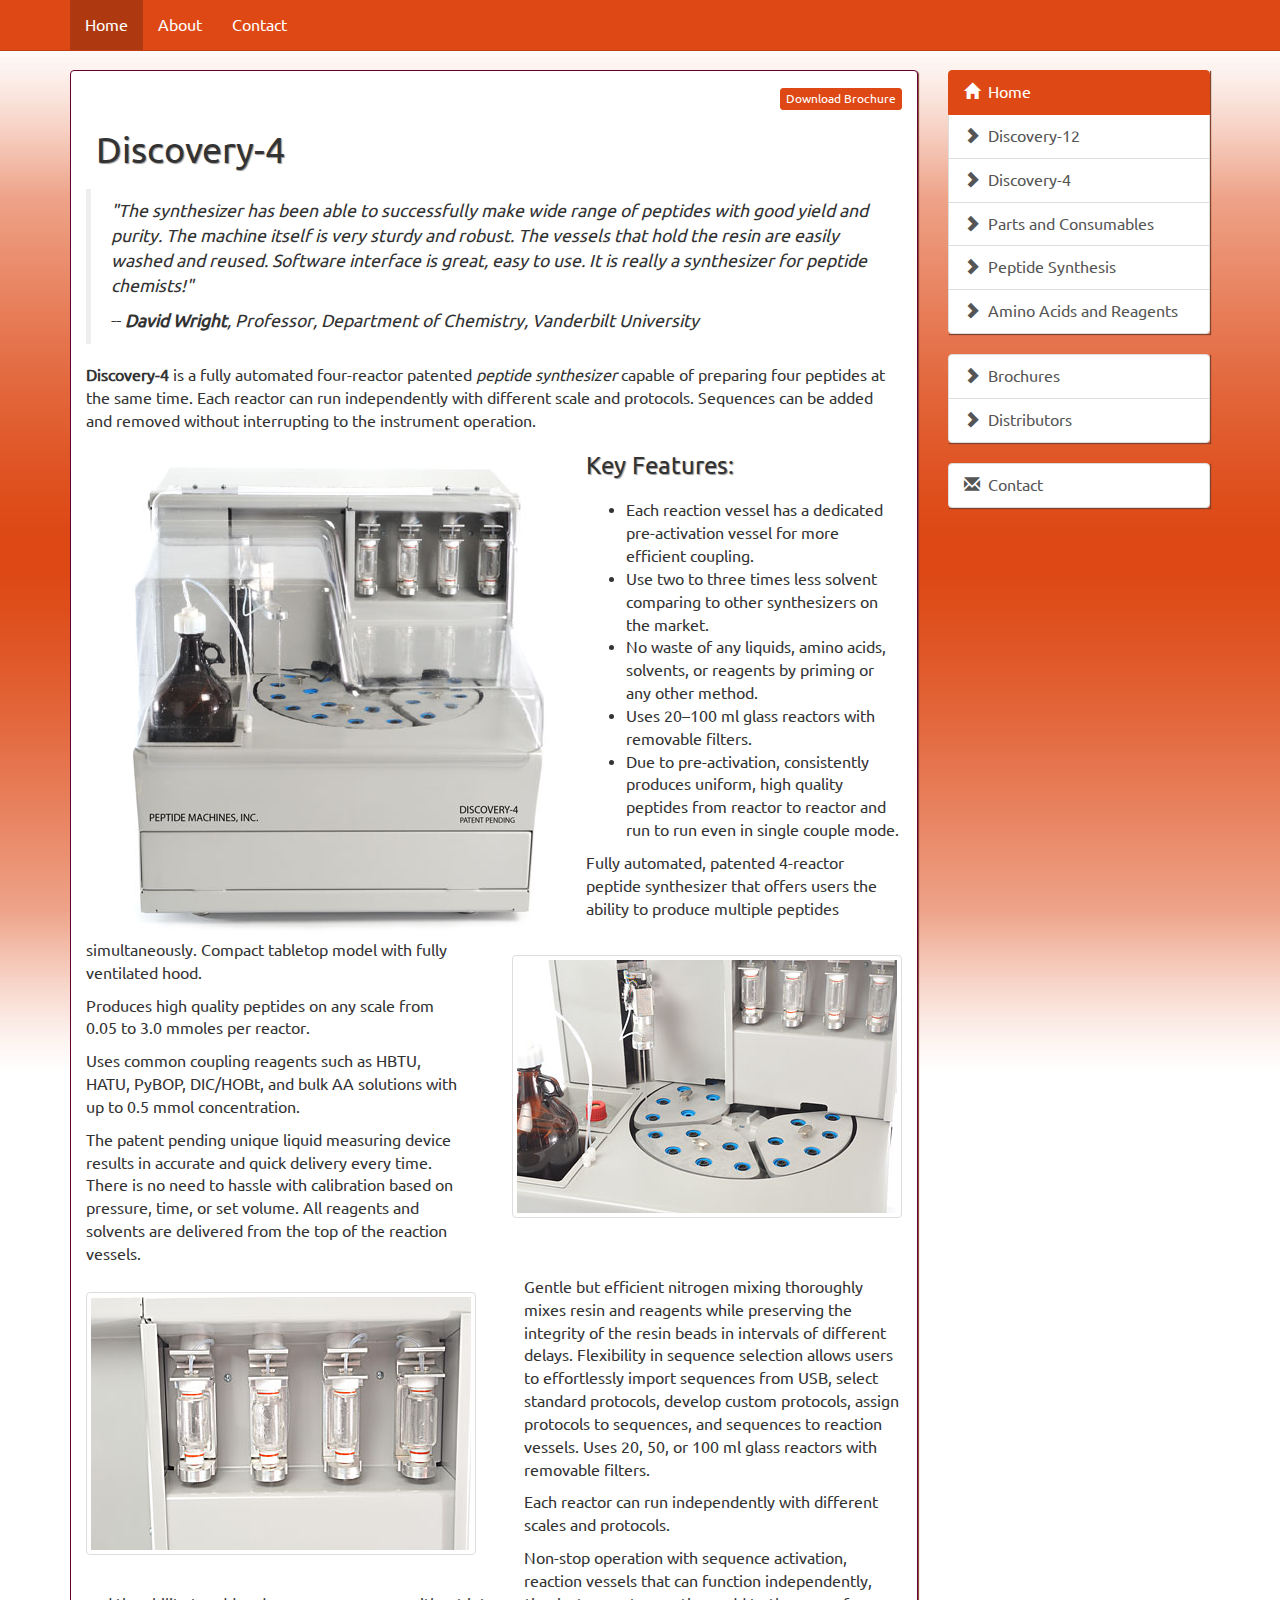
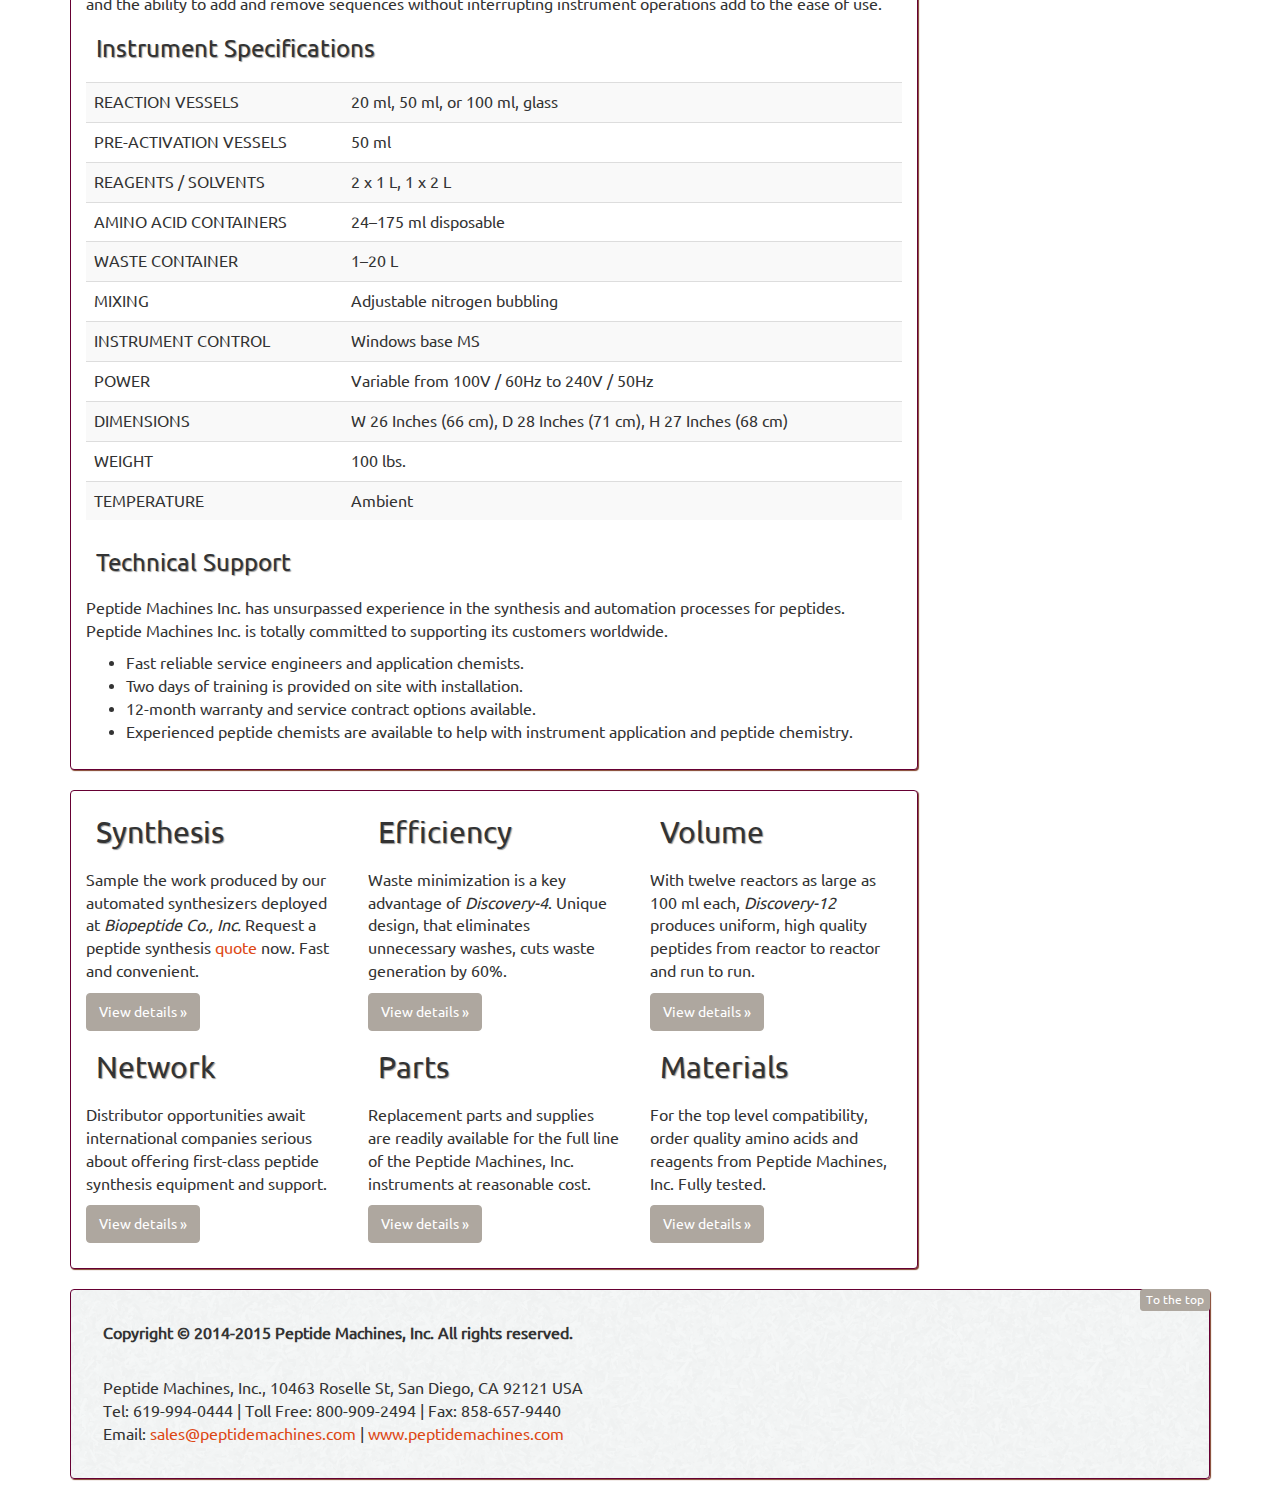
<file: discovery-four.html>
<!DOCTYPE html>
<html lang="en"><!-- InstanceBegin template="/Templates/PM14_Base.dwt" codeOutsideHTMLIsLocked="false" -->
<head>
<meta charset="utf-8">
<meta name="viewport" content="width=device-width, initial-scale=1">
<!-- InstanceBeginEditable name="doctitle" -->
<title>Dicovery-4 Multiple Peptide Synthesizer</title>
<!-- InstanceEndEditable -->
<!-- Bootstrap -->
<link href="lib/bootstrap/css/bootstrap.min.css" rel="stylesheet">
<link href="lib/offcanvas/offcanvas.css" rel="stylesheet">
<!-- InstanceBeginEditable name="css" -->
<!-- InstanceEndEditable -->
<link href="lib/display.css" rel="stylesheet">
<!-- HTML5 Shim and Respond.js IE8 support of HTML5 elements and media queries -->
<!-- WARNING: Respond.js doesn't work if you view the page via file:// -->
<!--[if lt IE 9]>
      <script src="/lib/html5shiv/html5shiv.js"></script>
      <script src="/lib/respond/respond.min.js"></script>
    <![endif]-->
<!-- InstanceBeginEditable name="head" -->
<!-- InstanceEndEditable -->
</head>
<body>
<div class="navbar navbar-fixed-top navbar-default" role="navigation">
  <div class="container">
    <div class="navbar-header">
      <button type="button" class="navbar-toggle" data-toggle="collapse" data-target=".navbar-collapse"> <span class="sr-only">Toggle navigation</span> <span class="icon-bar"></span> <span class="icon-bar"></span> <span class="icon-bar"></span> </button>
	</div>
    <div class="collapse navbar-collapse">
      <ul class="nav navbar-nav">
        <li class="active"><a href="/">Home</a></li>
        <li><a href="about.html">About</a></li>
        <li><a href="contact.html">Contact</a></li>
      </ul>
    </div>
    <!-- /.nav-collapse --> 
  </div>
  <!-- /.container --> 
</div>
<!-- /.navbar -->

<div class="container">
  <div class="row row-offcanvas row-offcanvas-right">
    <div class="col-xs-12 col-sm-9">
      <p class="pull-right visible-xs">
        <button type="button" class="btn btn-primary btn-xs" data-toggle="offcanvas">Toggle nav</button>
      </p>
<!-- InstanceBeginEditable name="MainContent" -->
      <!--PM Content-->
      <div class="panel panel-default">
        <div class="panel-body">
          <div class="row">
            <div class="col-md-12">
<p class="text-right"><a href="/pdf/Discovery-4-Info.pdf"  class="btn btn-primary btn-xs">Download Brochure</a></p>
              <h1>Discovery-4</h1>
              <blockquote>
                <p><em>"The synthesizer has been able to successfully make wide range of peptides with good yield and purity. The machine itself is very sturdy and robust. The vessels that hold the resin are easily washed and reused. Software interface is great,  easy to use. It is really a synthesizer for peptide chemists!"</em></p>
                -- <em><strong>David Wright</strong>, Professor, Department of Chemistry, Vanderbilt University</em></blockquote>
              <p><strong>Discovery-4</strong> is a fully automated four-reactor patented <em>peptide synthesizer</em> capable of preparing four peptides at the same time. Each reactor can run independently with different scale and protocols. Sequences can be added and removed without interrupting to the instrument operation.</p>
              <img src="pictures/Discovery_4_500.jpg" alt="Discovery-4" class="pull-left img-responsive"/>
              <h3>Key&nbsp;Features:</h3>
              <ul>
                <li>Each reaction vessel has a dedicated pre-activation vessel for more efficient coupling.</li>
                <li>Use two to three times less solvent comparing to other synthesizers on the market.</li>
                <li>No waste of any liquids, amino acids, solvents, or reagents by priming or any other method.</li>
				<li>Uses 20&ndash;100 ml glass reactors with removable filters.</li>
                <li>Due to pre-activation, consistently produces uniform, high quality peptides from reactor to reactor and run to run even in single couple mode.</li>
              </ul>
              <img src="pictures/Dioscovery_4_5894_380.jpg" alt="Discovery 4 turntable" class="pull-right img-thumbnail in-text-image-right" />
              <p>Fully automated, patented 4-reactor peptide synthesizer that offers users the ability to produce multiple peptides simultaneously. Compact tabletop model with fully ventilated hood.</p>
              <p>Produces high quality peptides on any scale from 0.05 to 3.0 mmoles per reactor.</p>
              <p>Uses common coupling reagents such as HBTU, HATU, PyBOP, DIC/HOBt, and bulk AA solutions with up to 0.5 mmol concentration.</p>
              <p>The patent pending unique liquid measuring device results in accurate and quick delivery every time. There is no need to hassle with calibration based on pressure, time, or set volume. All reagents and solvents are delivered from the top of the reaction vessels.</p>
              <img src="pictures/Discovery4_5899_380.jpg" alt="Discovery 4 reactors" class="pull-left img-thumbnail in-text-image-left"/>
              <p>Gentle but efficient nitrogen mixing thoroughly mixes resin and reagents while preserving the integrity of the resin beads in intervals of different delays. Flexibility in sequence selection allows users to effortlessly import sequences from USB, select standard protocols, develop custom protocols, assign protocols to sequences, and sequences to reaction vessels. Uses 20, 50, or 100 ml glass reactors with removable filters.</p>
              <p>Each reactor can run independently with different scales and protocols.</p>
              <p>Non-stop operation with sequence activation, reaction vessels that can function independently, and the ability to add and remove sequences without interrupting instrument operations add to the ease of use.</p>
            </div>
            <div class="col-md-12">
              <h3>Instrument Specifications</h3>
              <table class="table table-striped">
                <tbody>
                  <tr>
                    <td>REACTION VESSELS</td>
                    <td>20 ml, 50 ml, or 100 ml, glass<br /></td>
                  </tr>
                  <tr>
                    <td>PRE-ACTIVATION VESSELS</td>
                    <td>50 ml</td>
                  </tr>
                  <tr>
                    <td>REAGENTS / SOLVENTS</td>
                    <td>2 x 1 L, 1 x 2 L</td>
                  </tr>
                  <tr>
                    <td>AMINO ACID CONTAINERS</td>
                    <td>24&ndash;175 ml disposable</td>
                  </tr>
                  <tr>
                    <td>WASTE CONTAINER</td>
                    <td>1&ndash;20 L</td>
                  </tr>
                  <tr>
                    <td>MIXING</td>
                    <td>Adjustable nitrogen bubbling</td>
                  </tr>
                  <tr>
                    <td>INSTRUMENT CONTROL</td>
                    <td>Windows base MS</td>
                  </tr>
                  <tr>
                    <td>POWER</td>
                    <td>Variable from 100V / 60Hz to 240V / 50Hz</td>
                  </tr>
                  <tr>
                    <td>DIMENSIONS<br /></td>
                    <td>W 26 Inches (66 cm), D 28 Inches (71 cm), H 27 Inches (68 cm)</td>
                  </tr>
                  <tr>
                    <td>WEIGHT</td>
                    <td>100 lbs.</td>
                  </tr>
                  <tr>
                    <td>TEMPERATURE</td>
                    <td>Ambient</td>
                  </tr>
                </tbody>
              </table>
              <h3>Technical Support</h3>
              <p>Peptide Machines Inc. has unsurpassed experience in the synthesis and automation processes for peptides. Peptide Machines Inc. is totally committed to supporting its customers worldwide.</p>
              <ul>
                <li>Fast reliable service engineers and application chemists.</li>
                <li>Two days of training is provided on site with installation.</li>
                <li>12-month warranty and service contract options available.</li>
                <li>Experienced peptide chemists are available to help with instrument application and peptide chemistry.</li>
              </ul>
            </div>
            <hr>
          </div>
        </div>
      </div>
      <!--/PM Content-->
<!-- InstanceEndEditable -->       
      <div class="panel panel-default">
        <div class="panel-body">
          <div class="row">
            <div class="col-6 col-sm-6 col-lg-4">
              <h2>Synthesis</h2>
              <p>Sample the work produced by our automated synthesizers deployed at <em>Biopeptide Co., Inc.</em> Request a peptide synthesis <a href="https://www.biopeptide.com/QR/QuoteRequest.cshtml">quote</a> now. Fast and convenient.</p>
              <p><a class="btn btn-default" href="peptide-synthesis.html" role="button">View details &raquo;</a></p>
            </div>
            <!--/span-->
            <div class="col-6 col-sm-6 col-lg-4">
              <h2>Efficiency</h2>
              <p>Waste minimization is a key advantage of <em>Discovery-4</em>. Unique design, that eliminates unnecessary washes, cuts waste generation by 60%.</p>
              <p><a class="btn btn-default" href="discovery-four.html" role="button">View details &raquo;</a></p>
            </div>
            <!--/span-->
            <div class="col-6 col-sm-6 col-lg-4">
              <h2>Volume</h2>
              <p>With twelve reactors as large as 100 ml each, <em>Discovery-12</em> produces uniform, high quality peptides from reactor to reactor and run to run. </p>
              <p><a class="btn btn-default" href="discovery-twelve.html" role="button">View details &raquo;</a></p>
            </div>
            <!--/span-->
            <div class="col-6 col-sm-6 col-lg-4">
              <h2>Network</h2>
              <p>Distributor opportunities await international companies serious about offering first-class peptide synthesis equipment and support.</p>
              <p><a class="btn btn-default" href="distributors.html" role="button">View details &raquo;</a></p>
            </div>
            <!--/span-->
            <div class="col-6 col-sm-6 col-lg-4">
              <h2>Parts</h2>
              <p>Replacement parts and supplies are readily available for the full line of the Peptide Machines, Inc. instruments at reasonable cost.</p>
              <p><a class="btn btn-default" href="parts.html" role="button">View details &raquo;</a></p>
            </div>
            <!--/span-->
            <div class="col-6 col-sm-6 col-lg-4">
              <h2>Materials</h2>
              <p>For the top level compatibility, order quality amino acids and reagents from Peptide Machines, Inc. Fully tested.</p>
              <p><a class="btn btn-default" href="materials.html" role="button">View details &raquo;</a></p>
            </div>
            <!--/span--> 
          </div>
          <!--/row--> 
        </div>
      </div>
    </div>
    <!--/span-->
    
    <div class="col-xs-6 col-sm-3 sidebar-offcanvas" id="sidebar" role="navigation">
      <div class="list-group"> <a href="/" class="list-group-item active"><span class="glyphicon glyphicon-home"></span>&nbsp; Home</a> <a href="discovery-twelve.html" class="list-group-item"><span class="glyphicon glyphicon-chevron-right"></span>&nbsp; Discovery-12</a> <a href="discovery-four.html" class="list-group-item"><span class="glyphicon glyphicon-chevron-right"></span>&nbsp; Discovery-4</a> <a href="parts.html" class="list-group-item"><span class="glyphicon glyphicon-chevron-right"></span>&nbsp; Parts and Consumables</a> <a href="peptide-synthesis.html" class="list-group-item"><span class="glyphicon glyphicon-chevron-right"></span>&nbsp; Peptide Synthesis</a> <a href="materials.html" class="list-group-item"><span class="glyphicon glyphicon-chevron-right"></span>&nbsp; Amino Acids and Reagents</a></div>
      <div class="list-group"><a href="brochures.html" class="list-group-item"><span class="glyphicon glyphicon-chevron-right"></span>&nbsp; Brochures</a> <a href="distributors.html" class="list-group-item"><span class="glyphicon glyphicon-chevron-right"></span>&nbsp; Distributors</a></div>      
      <div class="list-group"> <a href="contact.html" class="list-group-item"><span class="glyphicon glyphicon-envelope"></span>&nbsp; Contact</a></div> 
      </div>
    <!--/span--> 
  </div>
  <!--/row--> 
  <a href="#top" class="btn btn-default btn-xs pull-right">To the top</a>
  <footer class="panel panel-default">
    <p><strong>Copyright &copy; 2014-2015 Peptide Machines, Inc. All rights reserved.</strong></p>
    <div class="vcard"><span class="fn org">Peptide Machines, Inc.</span>,
      <span class="adr"><span class="street-address">10463 Roselle St</span>,
        <span class="locality">San Diego</span>, <span class="region">CA</span> <span class="postal-code">92121</span> <span class="country-name">USA</span></span>
      <div>Tel: <span class="tel">619-994-0444</span> | Toll Free: 800-909-2494 | <span class="tel"><span class="type">Fax</span>: <span class="value">858-657-9440</span></span></div>
      <div>Email: <a href="mailto:sales@peptidemachines.com"><span class="email">sales@peptidemachines.com</span></a> | <a class="url" href="http://www.peptidemachines.com/">www.peptidemachines.com</a></div>
    </div>
  </footer>
</div>
<!--/.container--> 

<!-- jQuery (necessary for Bootstrap's JavaScript plugins) --> 
<script src="lib/jquery/jquery-1.11.0.js"></script> 
<!-- Include all compiled plugins (below), or include individual files as needed --> 
<script src="lib/bootstrap/js/bootstrap.min.js"></script> 
<script src="lib/offcanvas/offcanvas.js"></script> 
<!-- InstanceBeginEditable name="scripts" -->
<!-- InstanceEndEditable --> 
<script src="lib/scripts.js"></script>
</body>
<!-- InstanceEnd --></html>
</file>
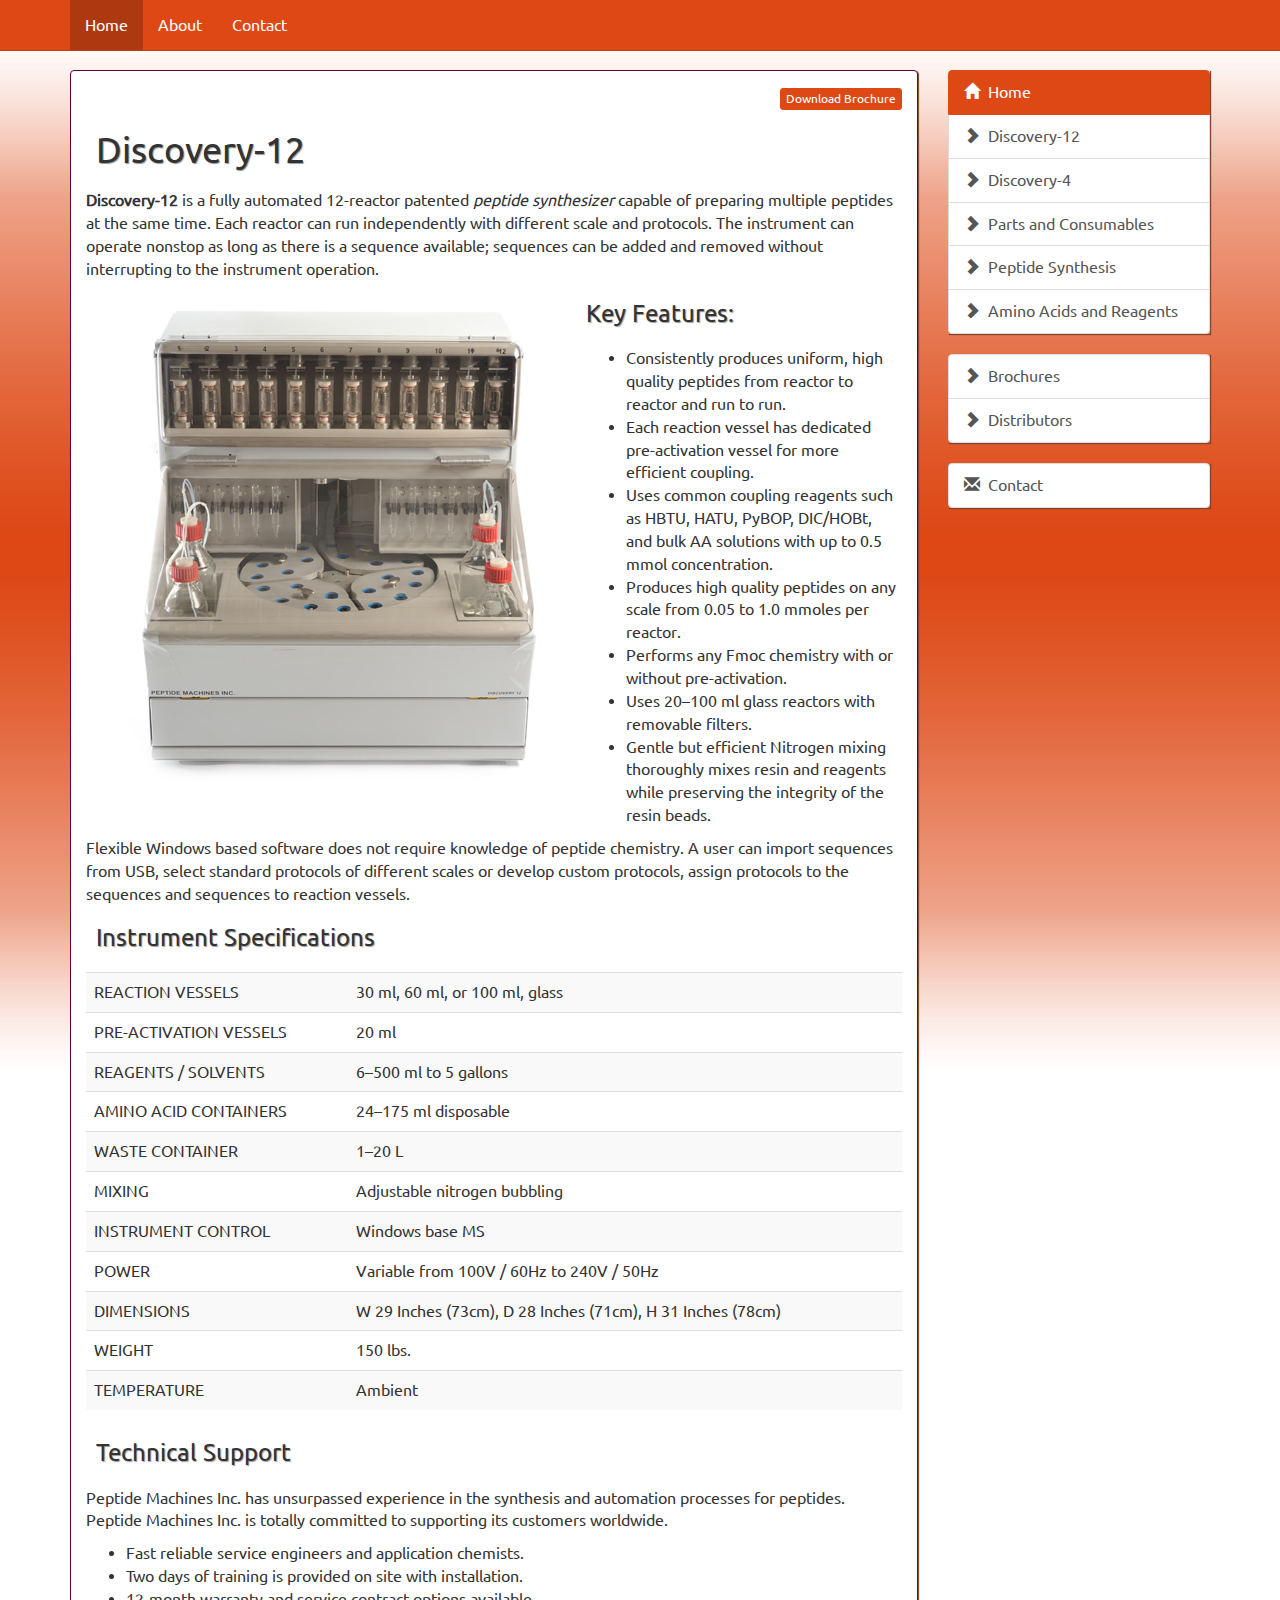
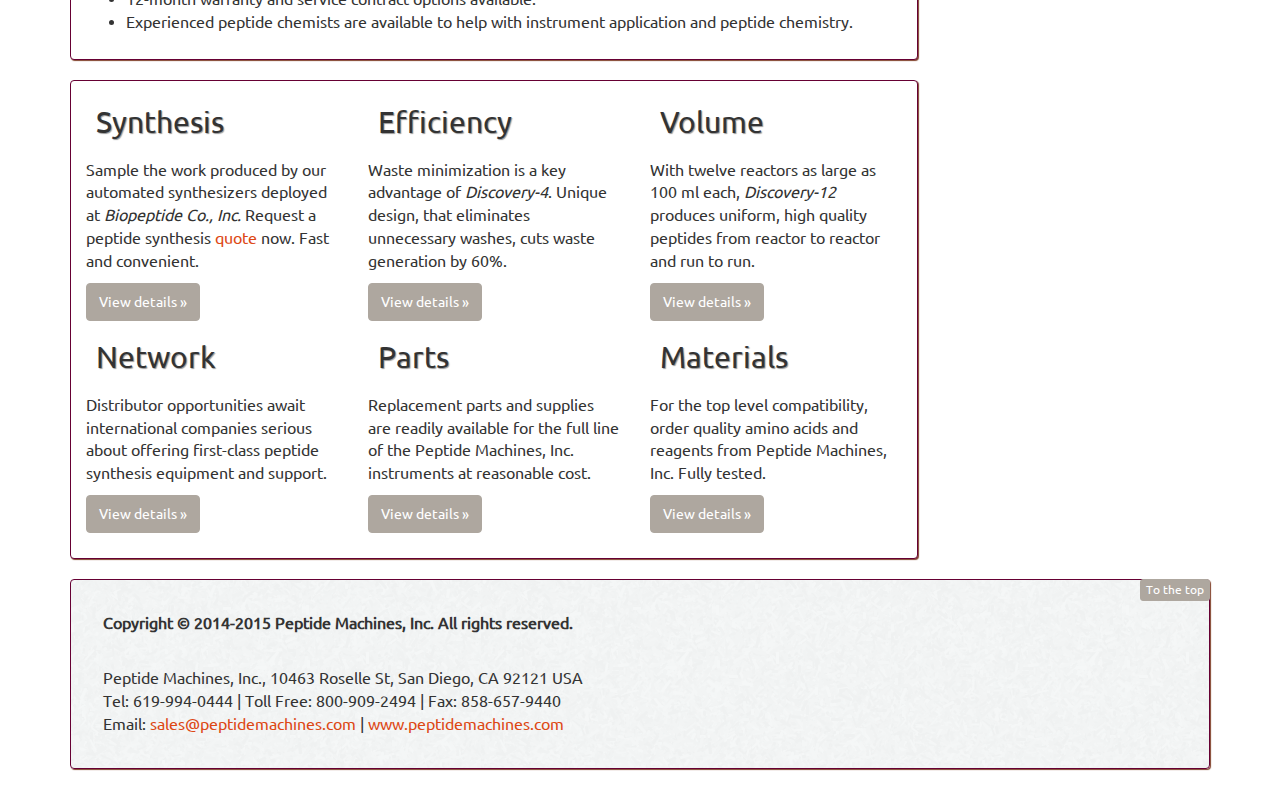
<file: discovery-twelve.html>
<!DOCTYPE html>
<html lang="en"><!-- InstanceBegin template="/Templates/PM14_Base_Single_Panel.dwt" codeOutsideHTMLIsLocked="false" -->
<head>
<meta charset="utf-8">
<meta name="viewport" content="width=device-width, initial-scale=1">
<!-- InstanceBeginEditable name="doctitle" -->
<title>Dicovery-12 Multiple Peptide Synthesizer</title>
<!-- InstanceEndEditable -->
<!-- Bootstrap -->
<link href="lib/bootstrap/css/bootstrap.min.css" rel="stylesheet">
<link href="lib/offcanvas/offcanvas.css" rel="stylesheet">
<!-- InstanceBeginEditable name="css" -->
<!-- InstanceEndEditable -->
<link href="lib/display.css" rel="stylesheet">
<!-- HTML5 Shim and Respond.js IE8 support of HTML5 elements and media queries -->
<!-- WARNING: Respond.js doesn't work if you view the page via file:// -->
<!--[if lt IE 9]>
      <script src="/lib/html5shiv/html5shiv.js"></script>
      <script src="/lib/respond/respond.min.js"></script>
    <![endif]-->

<!-- InstanceBeginEditable name="head" -->
<!-- InstanceEndEditable -->

</head>
<body>
<div class="navbar navbar-fixed-top navbar-default" role="navigation">
  <div class="container">
    <div class="navbar-header">
      <button type="button" class="navbar-toggle" data-toggle="collapse" data-target=".navbar-collapse"> <span class="sr-only">Toggle navigation</span> <span class="icon-bar"></span> <span class="icon-bar"></span> <span class="icon-bar"></span> </button>
	</div>
    <div class="collapse navbar-collapse">
      <ul class="nav navbar-nav">
        <li class="active"><a href="/">Home</a></li>
        <li><a href="about.html">About</a></li>
        <li><a href="contact.html">Contact</a></li>
      </ul>
    </div>
    <!-- /.nav-collapse --> 
  </div>
  <!-- /.container --> 
</div>
<!-- /.navbar -->

<div class="container">
  <div class="row row-offcanvas row-offcanvas-right">
    <div class="col-xs-12 col-sm-9">
      <p class="pull-right visible-xs">
        <button type="button" class="btn btn-primary btn-xs" data-toggle="offcanvas">Toggle nav</button>
      </p>

      <div class="panel panel-default">
        <div class="panel-body">
          <div class="row">
            <div class="col-md-12">
            <!-- InstanceBeginEditable name="MainContent" -->
<p class="text-right"><a href="/pdf/Discovery-12-Info.pdf"  class="btn btn-primary btn-xs">Download Brochure</a></p>
              <h1>Discovery-12</h1>
<p><strong>Discovery-12</strong> is a fully automated 12-reactor patented <em>peptide synthesizer</em> capable of preparing multiple peptides at the same time. Each reactor can run independently with different scale and protocols. The instrument can operate nonstop as long as there is a sequence available; sequences can be added and removed without interrupting to the instrument operation.</p>
<img src="pictures/Discovery_12_500.jpg" alt="Discovery-12" class="pull-left img-responsive"/>
<h3>Key&nbsp;Features:</h3>
<ul>
<li>Consistently produces uniform, high quality peptides from reactor to reactor and run to run.</li>
<li>Each reaction vessel has dedicated pre-activation vessel for more efficient coupling.</li>
<li>Uses common coupling reagents such as HBTU, HATU, PyBOP, DIC/HOBt, and bulk AA solutions with up to 0.5 mmol concentration.</li>
<li>Produces high quality peptides on any scale from 0.05 to 1.0 mmoles per reactor.</li>
<li>Performs any Fmoc chemistry with or without pre-activation.</li>
<li>Uses 20&ndash;100 ml glass reactors with removable filters.</li>
<li>Gentle but efficient Nitrogen mixing thoroughly mixes resin and reagents while preserving the integrity of the resin beads. </li>
</ul>
<p>Flexible Windows based software does not require knowledge of peptide chemistry. A user can import sequences from USB, select standard protocols of different scales or develop custom protocols, assign protocols to the sequences and sequences to reaction vessels.</p>
<h3>Instrument Specifications</h3>
<table class="table table-striped">
<tbody>
<tr>
<td>REACTION VESSELS</td>
<td>30 ml, 60 ml, or 100 ml, glass</td>
</tr>
<tr>
<td>PRE-ACTIVATION VESSELS</td>
<td>20 ml</td>
</tr>
<tr>
<td>REAGENTS / SOLVENTS</td>
<td>6&ndash;500 ml to 5 gallons</td>
</tr>
<tr>
<td>AMINO ACID CONTAINERS</td>
<td>24&ndash;175 ml disposable</td>
</tr>
<tr>
<td>WASTE CONTAINER</td>
<td>1&ndash;20 L</td>
</tr>
<tr>
<td>MIXING</td>
<td>Adjustable nitrogen bubbling</td>
</tr>
<tr>
<td>INSTRUMENT CONTROL</td>
<td>Windows base MS</td>
</tr>
<tr>
<td>POWER</td>
<td>Variable from 100V / 60Hz to 240V / 50Hz</td>
</tr>
<tr>
<td>DIMENSIONS</td>
<td>W 29 Inches (73cm), D 28 Inches (71cm), H 31 Inches (78cm)</td>
</tr>
<tr>
<td>WEIGHT</td>
<td>150 lbs.<br></td>
</tr>
<tr>
<td>TEMPERATURE</td>
<td>Ambient</td>
</tr>
</tbody>
</table>
<h3>Technical Support</h3>
<p>Peptide Machines Inc. has unsurpassed experience in the synthesis and automation processes for peptides. Peptide Machines Inc. is totally committed to supporting its customers worldwide.</p>
<ul>
<li>Fast reliable service engineers and application chemists.</li>
<li>Two days of training is provided on site with installation.</li>
<li>12-month warranty and service contract options available.</li>
<li>Experienced peptide chemists are available to help with instrument application and peptide chemistry.</li>
</ul>
          
			<!-- InstanceEndEditable -->  
            </div>
          </div>
        </div>
      </div>
       
      <div class="panel panel-default">
        <div class="panel-body">
          <div class="row">
            <div class="col-6 col-sm-6 col-lg-4">
              <h2>Synthesis</h2>
              <p>Sample the work produced by our automated synthesizers deployed at <em>Biopeptide Co., Inc.</em> Request a peptide synthesis <a href="https://www.biopeptide.com/QR/QuoteRequest.cshtml">quote</a> now. Fast and convenient.</p>
              <p><a class="btn btn-default" href="peptide-synthesis.html" role="button">View details &raquo;</a></p>
            </div>
            <!--/span-->
            <div class="col-6 col-sm-6 col-lg-4">
              <h2>Efficiency</h2>
              <p>Waste minimization is a key advantage of <em>Discovery-4</em>. Unique design, that eliminates unnecessary washes, cuts waste generation by 60%.</p>
              <p><a class="btn btn-default" href="discovery-four.html" role="button">View details &raquo;</a></p>
            </div>
            <!--/span-->
            <div class="col-6 col-sm-6 col-lg-4">
              <h2>Volume</h2>
              <p>With twelve reactors as large as 100 ml each, <em>Discovery-12</em> produces uniform, high quality peptides from reactor to reactor and run to run. </p>
              <p><a class="btn btn-default" href="discovery-twelve.html" role="button">View details &raquo;</a></p>
            </div>
            <!--/span-->
            <div class="col-6 col-sm-6 col-lg-4">
              <h2>Network</h2>
              <p>Distributor opportunities await international companies serious about offering first-class peptide synthesis equipment and support.</p>
              <p><a class="btn btn-default" href="distributors.html" role="button">View details &raquo;</a></p>
            </div>
            <!--/span-->
            <div class="col-6 col-sm-6 col-lg-4">
              <h2>Parts</h2>
              <p>Replacement parts and supplies are readily available for the full line of the Peptide Machines, Inc. instruments at reasonable cost.</p>
              <p><a class="btn btn-default" href="parts.html" role="button">View details &raquo;</a></p>
            </div>
            <!--/span-->
            <div class="col-6 col-sm-6 col-lg-4">
              <h2>Materials</h2>
              <p>For the top level compatibility, order quality amino acids and reagents from Peptide Machines, Inc. Fully tested.</p>
              <p><a class="btn btn-default" href="materials.html" role="button">View details &raquo;</a></p>
            </div>
            <!--/span--> 
          </div>
          <!--/row--> 
        </div>
      </div>
    </div>
    <!--/span-->
    
    <div class="col-xs-6 col-sm-3 sidebar-offcanvas" id="sidebar" role="navigation">
      <div class="list-group"> <a href="/" class="list-group-item active"><span class="glyphicon glyphicon-home"></span>&nbsp; Home</a> <a href="discovery-twelve.html" class="list-group-item"><span class="glyphicon glyphicon-chevron-right"></span>&nbsp; Discovery-12</a> <a href="discovery-four.html" class="list-group-item"><span class="glyphicon glyphicon-chevron-right"></span>&nbsp; Discovery-4</a> <a href="parts.html" class="list-group-item"><span class="glyphicon glyphicon-chevron-right"></span>&nbsp; Parts and Consumables</a> <a href="peptide-synthesis.html" class="list-group-item"><span class="glyphicon glyphicon-chevron-right"></span>&nbsp; Peptide Synthesis</a> <a href="materials.html" class="list-group-item"><span class="glyphicon glyphicon-chevron-right"></span>&nbsp; Amino Acids and Reagents</a></div>
      <div class="list-group"><a href="brochures.html" class="list-group-item"><span class="glyphicon glyphicon-chevron-right"></span>&nbsp; Brochures</a> <a href="distributors.html" class="list-group-item"><span class="glyphicon glyphicon-chevron-right"></span>&nbsp; Distributors</a></div>      
      <div class="list-group"> <a href="contact.html" class="list-group-item"><span class="glyphicon glyphicon-envelope"></span>&nbsp; Contact</a></div> 
      </div>
    <!--/span--> 
  </div>
  <!--/row--> 
  <a href="#top" class="btn btn-default btn-xs pull-right">To the top</a>
  <footer class="panel panel-default">
    <p><strong>Copyright &copy; 2014-2015 Peptide Machines, Inc. All rights reserved.</strong></p>
    <div class="vcard"><span class="fn org">Peptide Machines, Inc.</span>,
      <span class="adr"><span class="street-address">10463 Roselle St</span>,
        <span class="locality">San Diego</span>, <span class="region">CA</span> <span class="postal-code">92121</span> <span class="country-name">USA</span></span>
      <div>Tel: <span class="tel">619-994-0444</span> | Toll Free: 800-909-2494 | <span class="tel"><span class="type">Fax</span>: <span class="value">858-657-9440</span></span></div>
      <div>Email: <a href="mailto:sales@peptidemachines.com"><span class="email">sales@peptidemachines.com</span></a> | <a class="url" href="http://www.peptidemachines.com/">www.peptidemachines.com</a></div>
    </div>
  </footer>
</div>
<!--/.container--> 

<!-- jQuery (necessary for Bootstrap's JavaScript plugins) --> 
<script src="lib/jquery/jquery-1.11.0.js"></script> 
<!-- Include all compiled plugins (below), or include individual files as needed --> 
<script src="lib/bootstrap/js/bootstrap.min.js"></script> 
<script src="lib/offcanvas/offcanvas.js"></script> 
<!-- InstanceBeginEditable name="scripts" -->
<!-- InstanceEndEditable --> 
<script src="lib/scripts.js"></script>
</body>
<!-- InstanceEnd --></html>
</file>
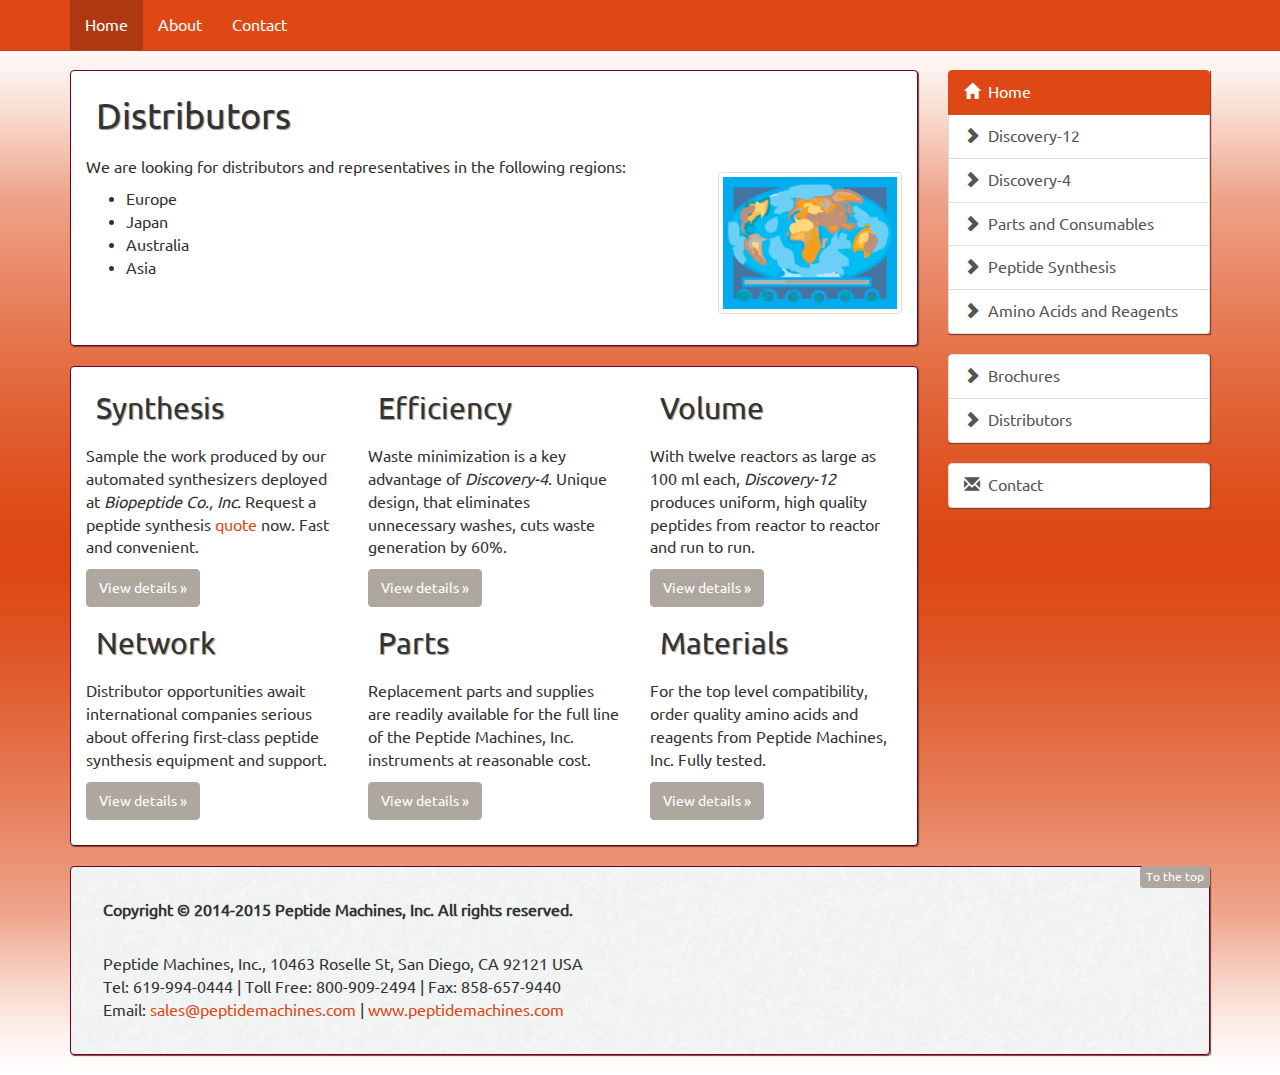
<file: distributors.html>
<!DOCTYPE html>
<html lang="en"><!-- InstanceBegin template="/Templates/PM14_Base_Single_Panel.dwt" codeOutsideHTMLIsLocked="false" -->
<head>
<meta charset="utf-8">
<meta name="viewport" content="width=device-width, initial-scale=1">
<!-- InstanceBeginEditable name="doctitle" -->
<title>Distributors</title>
<!-- InstanceEndEditable -->
<!-- Bootstrap -->
<link href="lib/bootstrap/css/bootstrap.min.css" rel="stylesheet">
<link href="lib/offcanvas/offcanvas.css" rel="stylesheet">
<!-- InstanceBeginEditable name="css" -->
<!-- InstanceEndEditable -->
<link href="lib/display.css" rel="stylesheet">
<!-- HTML5 Shim and Respond.js IE8 support of HTML5 elements and media queries -->
<!-- WARNING: Respond.js doesn't work if you view the page via file:// -->
<!--[if lt IE 9]>
      <script src="/lib/html5shiv/html5shiv.js"></script>
      <script src="/lib/respond/respond.min.js"></script>
    <![endif]-->

<!-- InstanceBeginEditable name="head" -->
<!-- InstanceEndEditable -->

</head>
<body>
<div class="navbar navbar-fixed-top navbar-default" role="navigation">
  <div class="container">
    <div class="navbar-header">
      <button type="button" class="navbar-toggle" data-toggle="collapse" data-target=".navbar-collapse"> <span class="sr-only">Toggle navigation</span> <span class="icon-bar"></span> <span class="icon-bar"></span> <span class="icon-bar"></span> </button>
	</div>
    <div class="collapse navbar-collapse">
      <ul class="nav navbar-nav">
        <li class="active"><a href="/">Home</a></li>
        <li><a href="about.html">About</a></li>
        <li><a href="contact.html">Contact</a></li>
      </ul>
    </div>
    <!-- /.nav-collapse --> 
  </div>
  <!-- /.container --> 
</div>
<!-- /.navbar -->

<div class="container">
  <div class="row row-offcanvas row-offcanvas-right">
    <div class="col-xs-12 col-sm-9">
      <p class="pull-right visible-xs">
        <button type="button" class="btn btn-primary btn-xs" data-toggle="offcanvas">Toggle nav</button>
      </p>

      <div class="panel panel-default">
        <div class="panel-body">
          <div class="row">
            <div class="col-md-12">
            <!-- InstanceBeginEditable name="MainContent" -->
<h1>Distributors</h1>            
<img src="pictures/World-Map-01.gif" alt="World Map" height="140" width="184" class="pull-right img-thumbnail in-text-image-right">            
<p>We are looking for distributors and representatives in the  following regions:</p>
<ul>
<li>Europe</li>
<li>Japan</li>
<li>Australia</li>
<li>Asia</li>
</ul>

			<!-- InstanceEndEditable -->  
            </div>
          </div>
        </div>
      </div>
       
      <div class="panel panel-default">
        <div class="panel-body">
          <div class="row">
            <div class="col-6 col-sm-6 col-lg-4">
              <h2>Synthesis</h2>
              <p>Sample the work produced by our automated synthesizers deployed at <em>Biopeptide Co., Inc.</em> Request a peptide synthesis <a href="https://www.biopeptide.com/QR/QuoteRequest.cshtml">quote</a> now. Fast and convenient.</p>
              <p><a class="btn btn-default" href="peptide-synthesis.html" role="button">View details &raquo;</a></p>
            </div>
            <!--/span-->
            <div class="col-6 col-sm-6 col-lg-4">
              <h2>Efficiency</h2>
              <p>Waste minimization is a key advantage of <em>Discovery-4</em>. Unique design, that eliminates unnecessary washes, cuts waste generation by 60%.</p>
              <p><a class="btn btn-default" href="discovery-four.html" role="button">View details &raquo;</a></p>
            </div>
            <!--/span-->
            <div class="col-6 col-sm-6 col-lg-4">
              <h2>Volume</h2>
              <p>With twelve reactors as large as 100 ml each, <em>Discovery-12</em> produces uniform, high quality peptides from reactor to reactor and run to run. </p>
              <p><a class="btn btn-default" href="discovery-twelve.html" role="button">View details &raquo;</a></p>
            </div>
            <!--/span-->
            <div class="col-6 col-sm-6 col-lg-4">
              <h2>Network</h2>
              <p>Distributor opportunities await international companies serious about offering first-class peptide synthesis equipment and support.</p>
              <p><a class="btn btn-default" href="distributors.html" role="button">View details &raquo;</a></p>
            </div>
            <!--/span-->
            <div class="col-6 col-sm-6 col-lg-4">
              <h2>Parts</h2>
              <p>Replacement parts and supplies are readily available for the full line of the Peptide Machines, Inc. instruments at reasonable cost.</p>
              <p><a class="btn btn-default" href="parts.html" role="button">View details &raquo;</a></p>
            </div>
            <!--/span-->
            <div class="col-6 col-sm-6 col-lg-4">
              <h2>Materials</h2>
              <p>For the top level compatibility, order quality amino acids and reagents from Peptide Machines, Inc. Fully tested.</p>
              <p><a class="btn btn-default" href="materials.html" role="button">View details &raquo;</a></p>
            </div>
            <!--/span--> 
          </div>
          <!--/row--> 
        </div>
      </div>
    </div>
    <!--/span-->
    
    <div class="col-xs-6 col-sm-3 sidebar-offcanvas" id="sidebar" role="navigation">
      <div class="list-group"> <a href="/" class="list-group-item active"><span class="glyphicon glyphicon-home"></span>&nbsp; Home</a> <a href="discovery-twelve.html" class="list-group-item"><span class="glyphicon glyphicon-chevron-right"></span>&nbsp; Discovery-12</a> <a href="discovery-four.html" class="list-group-item"><span class="glyphicon glyphicon-chevron-right"></span>&nbsp; Discovery-4</a> <a href="parts.html" class="list-group-item"><span class="glyphicon glyphicon-chevron-right"></span>&nbsp; Parts and Consumables</a> <a href="peptide-synthesis.html" class="list-group-item"><span class="glyphicon glyphicon-chevron-right"></span>&nbsp; Peptide Synthesis</a> <a href="materials.html" class="list-group-item"><span class="glyphicon glyphicon-chevron-right"></span>&nbsp; Amino Acids and Reagents</a></div>
      <div class="list-group"><a href="brochures.html" class="list-group-item"><span class="glyphicon glyphicon-chevron-right"></span>&nbsp; Brochures</a> <a href="distributors.html" class="list-group-item"><span class="glyphicon glyphicon-chevron-right"></span>&nbsp; Distributors</a></div>      
      <div class="list-group"> <a href="contact.html" class="list-group-item"><span class="glyphicon glyphicon-envelope"></span>&nbsp; Contact</a></div> 
      </div>
    <!--/span--> 
  </div>
  <!--/row--> 
  <a href="#top" class="btn btn-default btn-xs pull-right">To the top</a>
  <footer class="panel panel-default">
    <p><strong>Copyright &copy; 2014-2015 Peptide Machines, Inc. All rights reserved.</strong></p>
    <div class="vcard"><span class="fn org">Peptide Machines, Inc.</span>,
      <span class="adr"><span class="street-address">10463 Roselle St</span>,
        <span class="locality">San Diego</span>, <span class="region">CA</span> <span class="postal-code">92121</span> <span class="country-name">USA</span></span>
      <div>Tel: <span class="tel">619-994-0444</span> | Toll Free: 800-909-2494 | <span class="tel"><span class="type">Fax</span>: <span class="value">858-657-9440</span></span></div>
      <div>Email: <a href="mailto:sales@peptidemachines.com"><span class="email">sales@peptidemachines.com</span></a> | <a class="url" href="http://www.peptidemachines.com/">www.peptidemachines.com</a></div>
    </div>
  </footer>
</div>
<!--/.container--> 

<!-- jQuery (necessary for Bootstrap's JavaScript plugins) --> 
<script src="lib/jquery/jquery-1.11.0.js"></script> 
<!-- Include all compiled plugins (below), or include individual files as needed --> 
<script src="lib/bootstrap/js/bootstrap.min.js"></script> 
<script src="lib/offcanvas/offcanvas.js"></script> 
<!-- InstanceBeginEditable name="scripts" -->
<!-- InstanceEndEditable --> 
<script src="lib/scripts.js"></script>
</body>
<!-- InstanceEnd --></html>
</file>
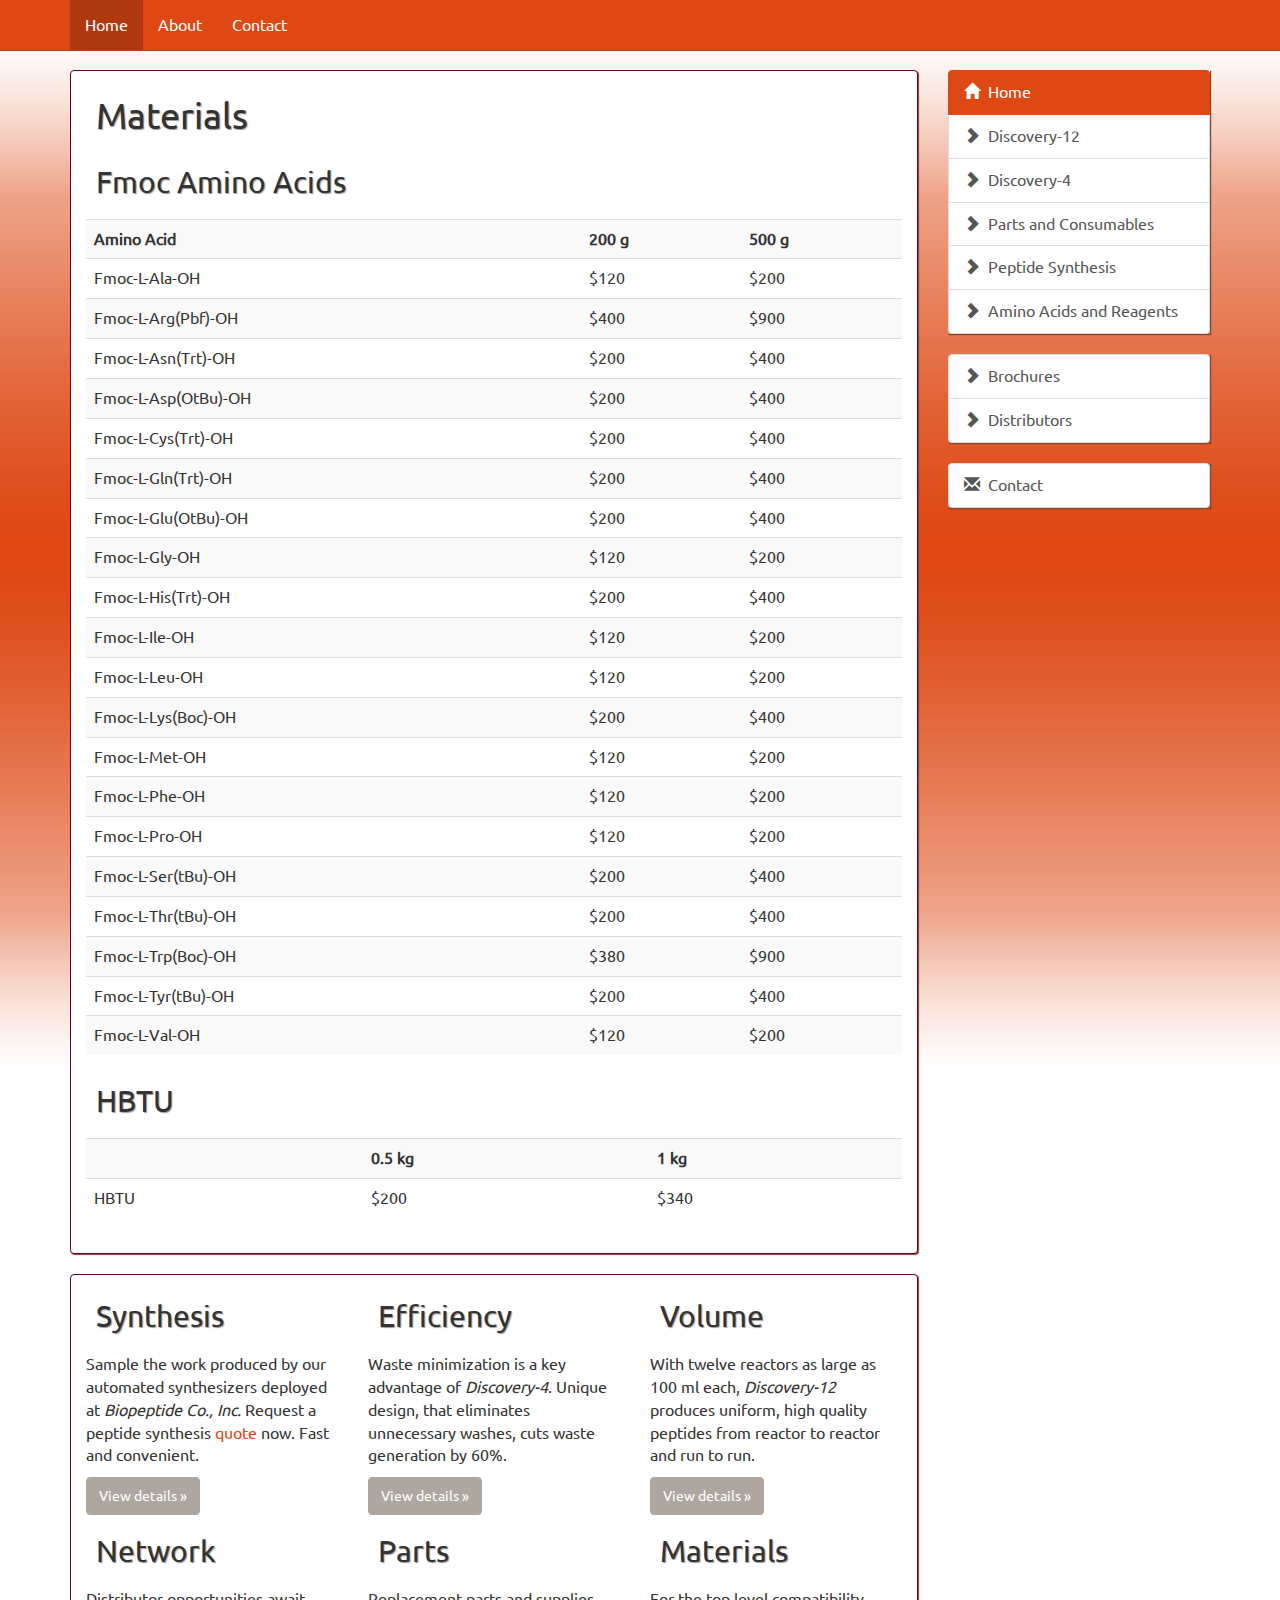
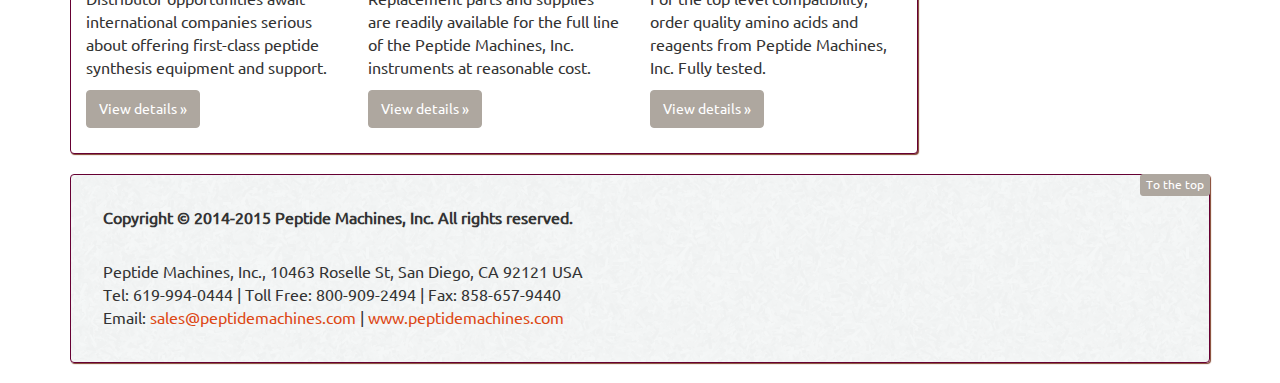
<file: materials.html>
<!DOCTYPE html>
<html lang="en"><!-- InstanceBegin template="/Templates/PM14_Base_Single_Panel.dwt" codeOutsideHTMLIsLocked="false" -->
<head>
<meta charset="utf-8">
<meta name="viewport" content="width=device-width, initial-scale=1">
<!-- InstanceBeginEditable name="doctitle" -->
<title>Amino Acids and Reagents</title>
<!-- InstanceEndEditable -->
<!-- Bootstrap -->
<link href="lib/bootstrap/css/bootstrap.min.css" rel="stylesheet">
<link href="lib/offcanvas/offcanvas.css" rel="stylesheet">
<!-- InstanceBeginEditable name="css" -->
<!-- InstanceEndEditable -->
<link href="lib/display.css" rel="stylesheet">
<!-- HTML5 Shim and Respond.js IE8 support of HTML5 elements and media queries -->
<!-- WARNING: Respond.js doesn't work if you view the page via file:// -->
<!--[if lt IE 9]>
      <script src="/lib/html5shiv/html5shiv.js"></script>
      <script src="/lib/respond/respond.min.js"></script>
    <![endif]-->

<!-- InstanceBeginEditable name="head" -->
<!-- InstanceEndEditable -->

</head>
<body>
<div class="navbar navbar-fixed-top navbar-default" role="navigation">
  <div class="container">
    <div class="navbar-header">
      <button type="button" class="navbar-toggle" data-toggle="collapse" data-target=".navbar-collapse"> <span class="sr-only">Toggle navigation</span> <span class="icon-bar"></span> <span class="icon-bar"></span> <span class="icon-bar"></span> </button>
	</div>
    <div class="collapse navbar-collapse">
      <ul class="nav navbar-nav">
        <li class="active"><a href="/">Home</a></li>
        <li><a href="about.html">About</a></li>
        <li><a href="contact.html">Contact</a></li>
      </ul>
    </div>
    <!-- /.nav-collapse --> 
  </div>
  <!-- /.container --> 
</div>
<!-- /.navbar -->

<div class="container">
  <div class="row row-offcanvas row-offcanvas-right">
    <div class="col-xs-12 col-sm-9">
      <p class="pull-right visible-xs">
        <button type="button" class="btn btn-primary btn-xs" data-toggle="offcanvas">Toggle nav</button>
      </p>

      <div class="panel panel-default">
        <div class="panel-body">
          <div class="row">
            <div class="col-md-12">
            <!-- InstanceBeginEditable name="MainContent" -->
<h1>Materials</h1>            
		<h2>Fmoc Amino Acids</h2>
<table class="table table-striped">
<tbody>
<tr>
<th scope="col">Amino Acid</th> <th scope="col">200 g</th> <th scope="col">500 g</th>
</tr>
<tr>
<td>Fmoc-L-Ala-OH</td>
<td>$120</td>
<td>$200</td>
</tr>
<tr>
<td>Fmoc-L-Arg(Pbf)-OH</td>
<td>$400</td>
<td>$900</td>
</tr>
<tr>
<td>Fmoc-L-Asn(Trt)-OH</td>
<td>$200</td>
<td>$400</td>
</tr>
<tr>
<td>Fmoc-L-Asp(OtBu)-OH</td>
<td>$200</td>
<td>$400</td>
</tr>
<tr>
<td>Fmoc-L-Cys(Trt)-OH</td>
<td>$200</td>
<td>$400</td>
</tr>
<tr>
<td>Fmoc-L-Gln(Trt)-OH</td>
<td>$200</td>
<td>$400</td>
</tr>
<tr>
<td>Fmoc-L-Glu(OtBu)-OH</td>
<td>$200</td>
<td>$400</td>
</tr>
<tr>
<td>Fmoc-L-Gly-OH</td>
<td>$120</td>
<td>$200</td>
</tr>
<tr>
<td>Fmoc-L-His(Trt)-OH</td>
<td>$200</td>
<td>$400</td>
</tr>
<tr>
<td>Fmoc-L-Ile-OH</td>
<td>$120</td>
<td>$200</td>
</tr>
<tr>
<td>Fmoc-L-Leu-OH</td>
<td>$120</td>
<td>$200</td>
</tr>
<tr>
<td>Fmoc-L-Lys(Boc)-OH</td>
<td>$200</td>
<td>$400</td>
</tr>
<tr>
<td>Fmoc-L-Met-OH</td>
<td>$120</td>
<td>$200</td>
</tr>
<tr>
<td>Fmoc-L-Phe-OH</td>
<td>$120</td>
<td>$200</td>
</tr>
<tr>
<td>Fmoc-L-Pro-OH</td>
<td>$120</td>
<td>$200</td>
</tr>
<tr>
<td>Fmoc-L-Ser(tBu)-OH</td>
<td>$200</td>
<td>$400</td>
</tr>
<tr>
<td>Fmoc-L-Thr(tBu)-OH</td>
<td>$200</td>
<td>$400</td>
</tr>
<tr>
<td>Fmoc-L-Trp(Boc)-OH</td>
<td>$380</td>
<td>$900</td>
</tr>
<tr>
<td>Fmoc-L-Tyr(tBu)-OH</td>
<td>$200</td>
<td>$400</td>
</tr>
<tr>
<td>Fmoc-L-Val-OH</td>
<td>$120</td>
<td>$200</td>
</tr>
</tbody>
</table>
<h2>HBTU</h2>
<table class="table table-striped">
<tbody>
<tr>
<th scope="col"> </th> <th scope="col">0.5 kg</th> <th scope="col">1 kg</th>
</tr>
<tr>
<td>HBTU</td>
<td>$200</td>
<td>$340</td>
</tr>
</tbody>
</table>
			<!-- InstanceEndEditable -->  
            </div>
          </div>
        </div>
      </div>
       
      <div class="panel panel-default">
        <div class="panel-body">
          <div class="row">
            <div class="col-6 col-sm-6 col-lg-4">
              <h2>Synthesis</h2>
              <p>Sample the work produced by our automated synthesizers deployed at <em>Biopeptide Co., Inc.</em> Request a peptide synthesis <a href="https://www.biopeptide.com/QR/QuoteRequest.cshtml">quote</a> now. Fast and convenient.</p>
              <p><a class="btn btn-default" href="peptide-synthesis.html" role="button">View details &raquo;</a></p>
            </div>
            <!--/span-->
            <div class="col-6 col-sm-6 col-lg-4">
              <h2>Efficiency</h2>
              <p>Waste minimization is a key advantage of <em>Discovery-4</em>. Unique design, that eliminates unnecessary washes, cuts waste generation by 60%.</p>
              <p><a class="btn btn-default" href="discovery-four.html" role="button">View details &raquo;</a></p>
            </div>
            <!--/span-->
            <div class="col-6 col-sm-6 col-lg-4">
              <h2>Volume</h2>
              <p>With twelve reactors as large as 100 ml each, <em>Discovery-12</em> produces uniform, high quality peptides from reactor to reactor and run to run. </p>
              <p><a class="btn btn-default" href="discovery-twelve.html" role="button">View details &raquo;</a></p>
            </div>
            <!--/span-->
            <div class="col-6 col-sm-6 col-lg-4">
              <h2>Network</h2>
              <p>Distributor opportunities await international companies serious about offering first-class peptide synthesis equipment and support.</p>
              <p><a class="btn btn-default" href="distributors.html" role="button">View details &raquo;</a></p>
            </div>
            <!--/span-->
            <div class="col-6 col-sm-6 col-lg-4">
              <h2>Parts</h2>
              <p>Replacement parts and supplies are readily available for the full line of the Peptide Machines, Inc. instruments at reasonable cost.</p>
              <p><a class="btn btn-default" href="parts.html" role="button">View details &raquo;</a></p>
            </div>
            <!--/span-->
            <div class="col-6 col-sm-6 col-lg-4">
              <h2>Materials</h2>
              <p>For the top level compatibility, order quality amino acids and reagents from Peptide Machines, Inc. Fully tested.</p>
              <p><a class="btn btn-default" href="materials.html" role="button">View details &raquo;</a></p>
            </div>
            <!--/span--> 
          </div>
          <!--/row--> 
        </div>
      </div>
    </div>
    <!--/span-->
    
    <div class="col-xs-6 col-sm-3 sidebar-offcanvas" id="sidebar" role="navigation">
      <div class="list-group"> <a href="/" class="list-group-item active"><span class="glyphicon glyphicon-home"></span>&nbsp; Home</a> <a href="discovery-twelve.html" class="list-group-item"><span class="glyphicon glyphicon-chevron-right"></span>&nbsp; Discovery-12</a> <a href="discovery-four.html" class="list-group-item"><span class="glyphicon glyphicon-chevron-right"></span>&nbsp; Discovery-4</a> <a href="parts.html" class="list-group-item"><span class="glyphicon glyphicon-chevron-right"></span>&nbsp; Parts and Consumables</a> <a href="peptide-synthesis.html" class="list-group-item"><span class="glyphicon glyphicon-chevron-right"></span>&nbsp; Peptide Synthesis</a> <a href="materials.html" class="list-group-item"><span class="glyphicon glyphicon-chevron-right"></span>&nbsp; Amino Acids and Reagents</a></div>
      <div class="list-group"><a href="brochures.html" class="list-group-item"><span class="glyphicon glyphicon-chevron-right"></span>&nbsp; Brochures</a> <a href="distributors.html" class="list-group-item"><span class="glyphicon glyphicon-chevron-right"></span>&nbsp; Distributors</a></div>      
      <div class="list-group"> <a href="contact.html" class="list-group-item"><span class="glyphicon glyphicon-envelope"></span>&nbsp; Contact</a></div> 
      </div>
    <!--/span--> 
  </div>
  <!--/row--> 
  <a href="#top" class="btn btn-default btn-xs pull-right">To the top</a>
  <footer class="panel panel-default">
    <p><strong>Copyright &copy; 2014-2015 Peptide Machines, Inc. All rights reserved.</strong></p>
    <div class="vcard"><span class="fn org">Peptide Machines, Inc.</span>,
      <span class="adr"><span class="street-address">10463 Roselle St</span>,
        <span class="locality">San Diego</span>, <span class="region">CA</span> <span class="postal-code">92121</span> <span class="country-name">USA</span></span>
      <div>Tel: <span class="tel">619-994-0444</span> | Toll Free: 800-909-2494 | <span class="tel"><span class="type">Fax</span>: <span class="value">858-657-9440</span></span></div>
      <div>Email: <a href="mailto:sales@peptidemachines.com"><span class="email">sales@peptidemachines.com</span></a> | <a class="url" href="http://www.peptidemachines.com/">www.peptidemachines.com</a></div>
    </div>
  </footer>
</div>
<!--/.container--> 

<!-- jQuery (necessary for Bootstrap's JavaScript plugins) --> 
<script src="lib/jquery/jquery-1.11.0.js"></script> 
<!-- Include all compiled plugins (below), or include individual files as needed --> 
<script src="lib/bootstrap/js/bootstrap.min.js"></script> 
<script src="lib/offcanvas/offcanvas.js"></script> 
<!-- InstanceBeginEditable name="scripts" -->
<!-- InstanceEndEditable --> 
<script src="lib/scripts.js"></script>
</body>
<!-- InstanceEnd --></html>
</file>
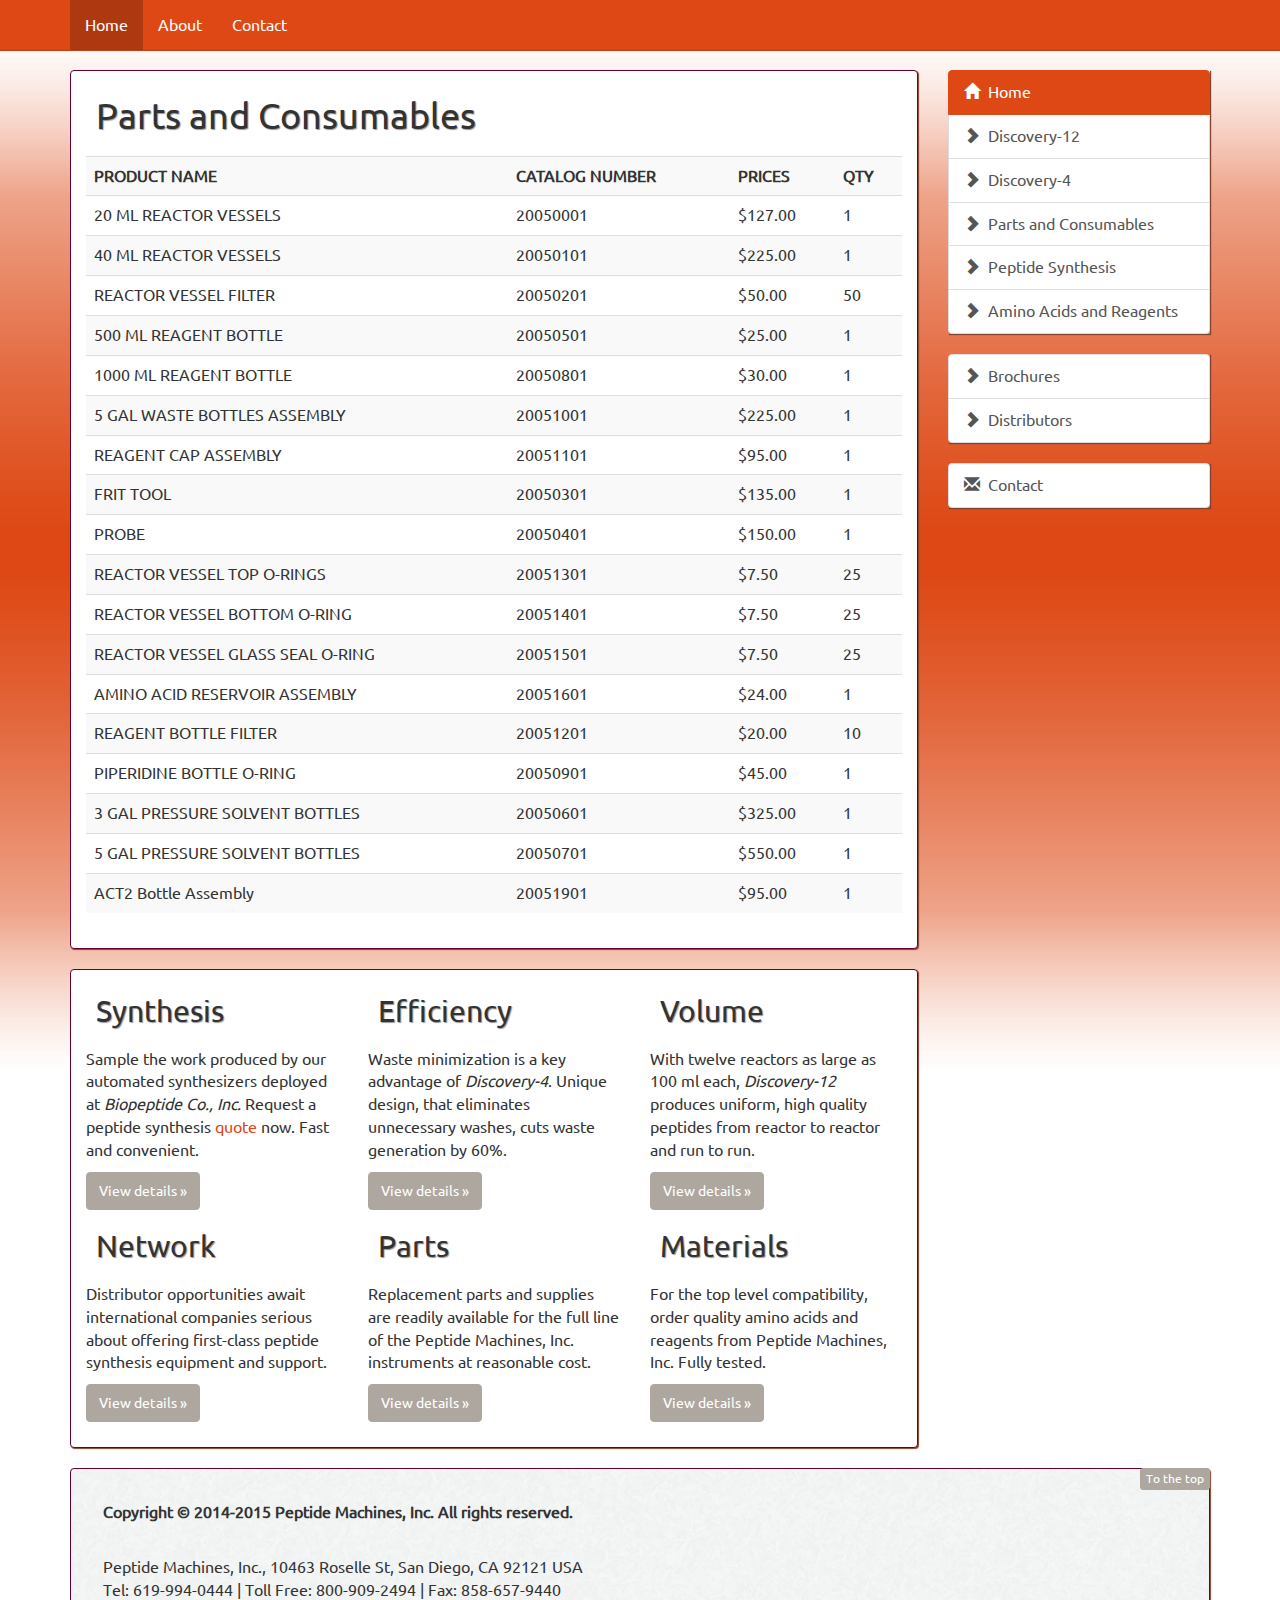
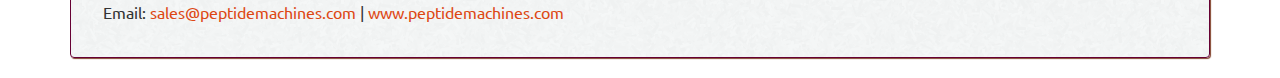
<file: parts.html>
<!DOCTYPE html>
<html lang="en"><!-- InstanceBegin template="/Templates/PM14_Base_Single_Panel.dwt" codeOutsideHTMLIsLocked="false" -->
<head>
<meta charset="utf-8">
<meta name="viewport" content="width=device-width, initial-scale=1">
<!-- InstanceBeginEditable name="doctitle" -->
<title>Parts and Consumables</title>
<!-- InstanceEndEditable -->
<!-- Bootstrap -->
<link href="lib/bootstrap/css/bootstrap.min.css" rel="stylesheet">
<link href="lib/offcanvas/offcanvas.css" rel="stylesheet">
<!-- InstanceBeginEditable name="css" -->
<!-- InstanceEndEditable -->
<link href="lib/display.css" rel="stylesheet">
<!-- HTML5 Shim and Respond.js IE8 support of HTML5 elements and media queries -->
<!-- WARNING: Respond.js doesn't work if you view the page via file:// -->
<!--[if lt IE 9]>
      <script src="/lib/html5shiv/html5shiv.js"></script>
      <script src="/lib/respond/respond.min.js"></script>
    <![endif]-->

<!-- InstanceBeginEditable name="head" -->
<!-- InstanceEndEditable -->

</head>
<body>
<div class="navbar navbar-fixed-top navbar-default" role="navigation">
  <div class="container">
    <div class="navbar-header">
      <button type="button" class="navbar-toggle" data-toggle="collapse" data-target=".navbar-collapse"> <span class="sr-only">Toggle navigation</span> <span class="icon-bar"></span> <span class="icon-bar"></span> <span class="icon-bar"></span> </button>
	</div>
    <div class="collapse navbar-collapse">
      <ul class="nav navbar-nav">
        <li class="active"><a href="/">Home</a></li>
        <li><a href="about.html">About</a></li>
        <li><a href="contact.html">Contact</a></li>
      </ul>
    </div>
    <!-- /.nav-collapse --> 
  </div>
  <!-- /.container --> 
</div>
<!-- /.navbar -->

<div class="container">
  <div class="row row-offcanvas row-offcanvas-right">
    <div class="col-xs-12 col-sm-9">
      <p class="pull-right visible-xs">
        <button type="button" class="btn btn-primary btn-xs" data-toggle="offcanvas">Toggle nav</button>
      </p>

      <div class="panel panel-default">
        <div class="panel-body">
          <div class="row">
            <div class="col-md-12">
            <!-- InstanceBeginEditable name="MainContent" -->
<h1>Parts and Consumables</h1>            
<table class="table table-striped">
<!--  <caption> Parts and Consumables </caption> -->           
<tbody>
<tr>
<th scope="col">PRODUCT NAME</th> <th scope="col">CATALOG NUMBER<br></th> <th scope="col">PRICES</th> <th scope="col">QTY<br></th>
</tr>
<tr>
<td>20 ML REACTOR VESSELS</td>
<td>20050001</td>
<td>$127.00</td>
<td>1</td>
</tr>
<tr>
<td>40 ML REACTOR VESSELS</td>
<td>20050101</td>
<td>$225.00</td>
<td>1</td>
</tr>
<tr>
<td>REACTOR VESSEL FILTER</td>
<td>20050201</td>
<td>$50.00</td>
<td>50</td>
</tr>
<tr>
<td>500 ML REAGENT BOTTLE</td>
<td>20050501</td>
<td>$25.00</td>
<td>1</td>
</tr>
<tr>
<td>1000 ML REAGENT BOTTLE</td>
<td>20050801</td>
<td>$30.00</td>
<td>1</td>
</tr>
<tr>
<td>5 GAL WASTE BOTTLES ASSEMBLY</td>
<td>20051001</td>
<td>$225.00</td>
<td>1</td>
</tr>
<tr>
<td>REAGENT CAP ASSEMBLY</td>
<td>20051101</td>
<td>$95.00</td>
<td>1</td>
</tr>
<tr>
<td>FRIT TOOL</td>
<td>20050301</td>
<td>$135.00</td>
<td>1</td>
</tr>
<tr>
<td>PROBE</td>
<td>20050401</td>
<td>$150.00</td>
<td>1</td>
</tr>
<tr>
<td>REACTOR VESSEL TOP O-RINGS</td>
<td>20051301</td>
<td>$7.50</td>
<td>25</td>
</tr>
<tr>
<td>REACTOR VESSEL BOTTOM O-RING</td>
<td>20051401</td>
<td>$7.50</td>
<td>25</td>
</tr>
<tr>
<td>REACTOR VESSEL GLASS SEAL O-RING</td>
<td>20051501</td>
<td>$7.50</td>
<td>25</td>
</tr>
<tr>
<td>AMINO ACID RESERVOIR ASSEMBLY</td>
<td>20051601</td>
<td>$24.00</td>
<td>1</td>
</tr>
<tr>
<td>REAGENT BOTTLE FILTER</td>
<td>20051201</td>
<td>$20.00</td>
<td>10</td>
</tr>
<tr>
<td>PIPERIDINE BOTTLE O-RING</td>
<td>20050901</td>
<td>$45.00</td>
<td>1</td>
</tr>
<tr>
<td>3 GAL PRESSURE SOLVENT BOTTLES</td>
<td>20050601</td>
<td>$325.00</td>
<td>1</td>
</tr>
<tr>
<td>5 GAL PRESSURE SOLVENT BOTTLES</td>
<td>20050701</td>
<td>$550.00</td>
<td>1</td>
</tr>
<tr>
<td>ACT2 Bottle Assembly</td>
<td>20051901</td>
<td>$95.00</td>
<td>1</td>
</tr>
</tbody>
</table>            
			<!-- InstanceEndEditable -->  
            </div>
          </div>
        </div>
      </div>
       
      <div class="panel panel-default">
        <div class="panel-body">
          <div class="row">
            <div class="col-6 col-sm-6 col-lg-4">
              <h2>Synthesis</h2>
              <p>Sample the work produced by our automated synthesizers deployed at <em>Biopeptide Co., Inc.</em> Request a peptide synthesis <a href="https://www.biopeptide.com/QR/QuoteRequest.cshtml">quote</a> now. Fast and convenient.</p>
              <p><a class="btn btn-default" href="peptide-synthesis.html" role="button">View details &raquo;</a></p>
            </div>
            <!--/span-->
            <div class="col-6 col-sm-6 col-lg-4">
              <h2>Efficiency</h2>
              <p>Waste minimization is a key advantage of <em>Discovery-4</em>. Unique design, that eliminates unnecessary washes, cuts waste generation by 60%.</p>
              <p><a class="btn btn-default" href="discovery-four.html" role="button">View details &raquo;</a></p>
            </div>
            <!--/span-->
            <div class="col-6 col-sm-6 col-lg-4">
              <h2>Volume</h2>
              <p>With twelve reactors as large as 100 ml each, <em>Discovery-12</em> produces uniform, high quality peptides from reactor to reactor and run to run. </p>
              <p><a class="btn btn-default" href="discovery-twelve.html" role="button">View details &raquo;</a></p>
            </div>
            <!--/span-->
            <div class="col-6 col-sm-6 col-lg-4">
              <h2>Network</h2>
              <p>Distributor opportunities await international companies serious about offering first-class peptide synthesis equipment and support.</p>
              <p><a class="btn btn-default" href="distributors.html" role="button">View details &raquo;</a></p>
            </div>
            <!--/span-->
            <div class="col-6 col-sm-6 col-lg-4">
              <h2>Parts</h2>
              <p>Replacement parts and supplies are readily available for the full line of the Peptide Machines, Inc. instruments at reasonable cost.</p>
              <p><a class="btn btn-default" href="parts.html" role="button">View details &raquo;</a></p>
            </div>
            <!--/span-->
            <div class="col-6 col-sm-6 col-lg-4">
              <h2>Materials</h2>
              <p>For the top level compatibility, order quality amino acids and reagents from Peptide Machines, Inc. Fully tested.</p>
              <p><a class="btn btn-default" href="materials.html" role="button">View details &raquo;</a></p>
            </div>
            <!--/span--> 
          </div>
          <!--/row--> 
        </div>
      </div>
    </div>
    <!--/span-->
    
    <div class="col-xs-6 col-sm-3 sidebar-offcanvas" id="sidebar" role="navigation">
      <div class="list-group"> <a href="/" class="list-group-item active"><span class="glyphicon glyphicon-home"></span>&nbsp; Home</a> <a href="discovery-twelve.html" class="list-group-item"><span class="glyphicon glyphicon-chevron-right"></span>&nbsp; Discovery-12</a> <a href="discovery-four.html" class="list-group-item"><span class="glyphicon glyphicon-chevron-right"></span>&nbsp; Discovery-4</a> <a href="parts.html" class="list-group-item"><span class="glyphicon glyphicon-chevron-right"></span>&nbsp; Parts and Consumables</a> <a href="peptide-synthesis.html" class="list-group-item"><span class="glyphicon glyphicon-chevron-right"></span>&nbsp; Peptide Synthesis</a> <a href="materials.html" class="list-group-item"><span class="glyphicon glyphicon-chevron-right"></span>&nbsp; Amino Acids and Reagents</a></div>
      <div class="list-group"><a href="brochures.html" class="list-group-item"><span class="glyphicon glyphicon-chevron-right"></span>&nbsp; Brochures</a> <a href="distributors.html" class="list-group-item"><span class="glyphicon glyphicon-chevron-right"></span>&nbsp; Distributors</a></div>      
      <div class="list-group"> <a href="contact.html" class="list-group-item"><span class="glyphicon glyphicon-envelope"></span>&nbsp; Contact</a></div> 
      </div>
    <!--/span--> 
  </div>
  <!--/row--> 
  <a href="#top" class="btn btn-default btn-xs pull-right">To the top</a>
  <footer class="panel panel-default">
    <p><strong>Copyright &copy; 2014-2015 Peptide Machines, Inc. All rights reserved.</strong></p>
    <div class="vcard"><span class="fn org">Peptide Machines, Inc.</span>,
      <span class="adr"><span class="street-address">10463 Roselle St</span>,
        <span class="locality">San Diego</span>, <span class="region">CA</span> <span class="postal-code">92121</span> <span class="country-name">USA</span></span>
      <div>Tel: <span class="tel">619-994-0444</span> | Toll Free: 800-909-2494 | <span class="tel"><span class="type">Fax</span>: <span class="value">858-657-9440</span></span></div>
      <div>Email: <a href="mailto:sales@peptidemachines.com"><span class="email">sales@peptidemachines.com</span></a> | <a class="url" href="http://www.peptidemachines.com/">www.peptidemachines.com</a></div>
    </div>
  </footer>
</div>
<!--/.container--> 

<!-- jQuery (necessary for Bootstrap's JavaScript plugins) --> 
<script src="lib/jquery/jquery-1.11.0.js"></script> 
<!-- Include all compiled plugins (below), or include individual files as needed --> 
<script src="lib/bootstrap/js/bootstrap.min.js"></script> 
<script src="lib/offcanvas/offcanvas.js"></script> 
<!-- InstanceBeginEditable name="scripts" -->
<!-- InstanceEndEditable --> 
<script src="lib/scripts.js"></script>
</body>
<!-- InstanceEnd --></html>
</file>
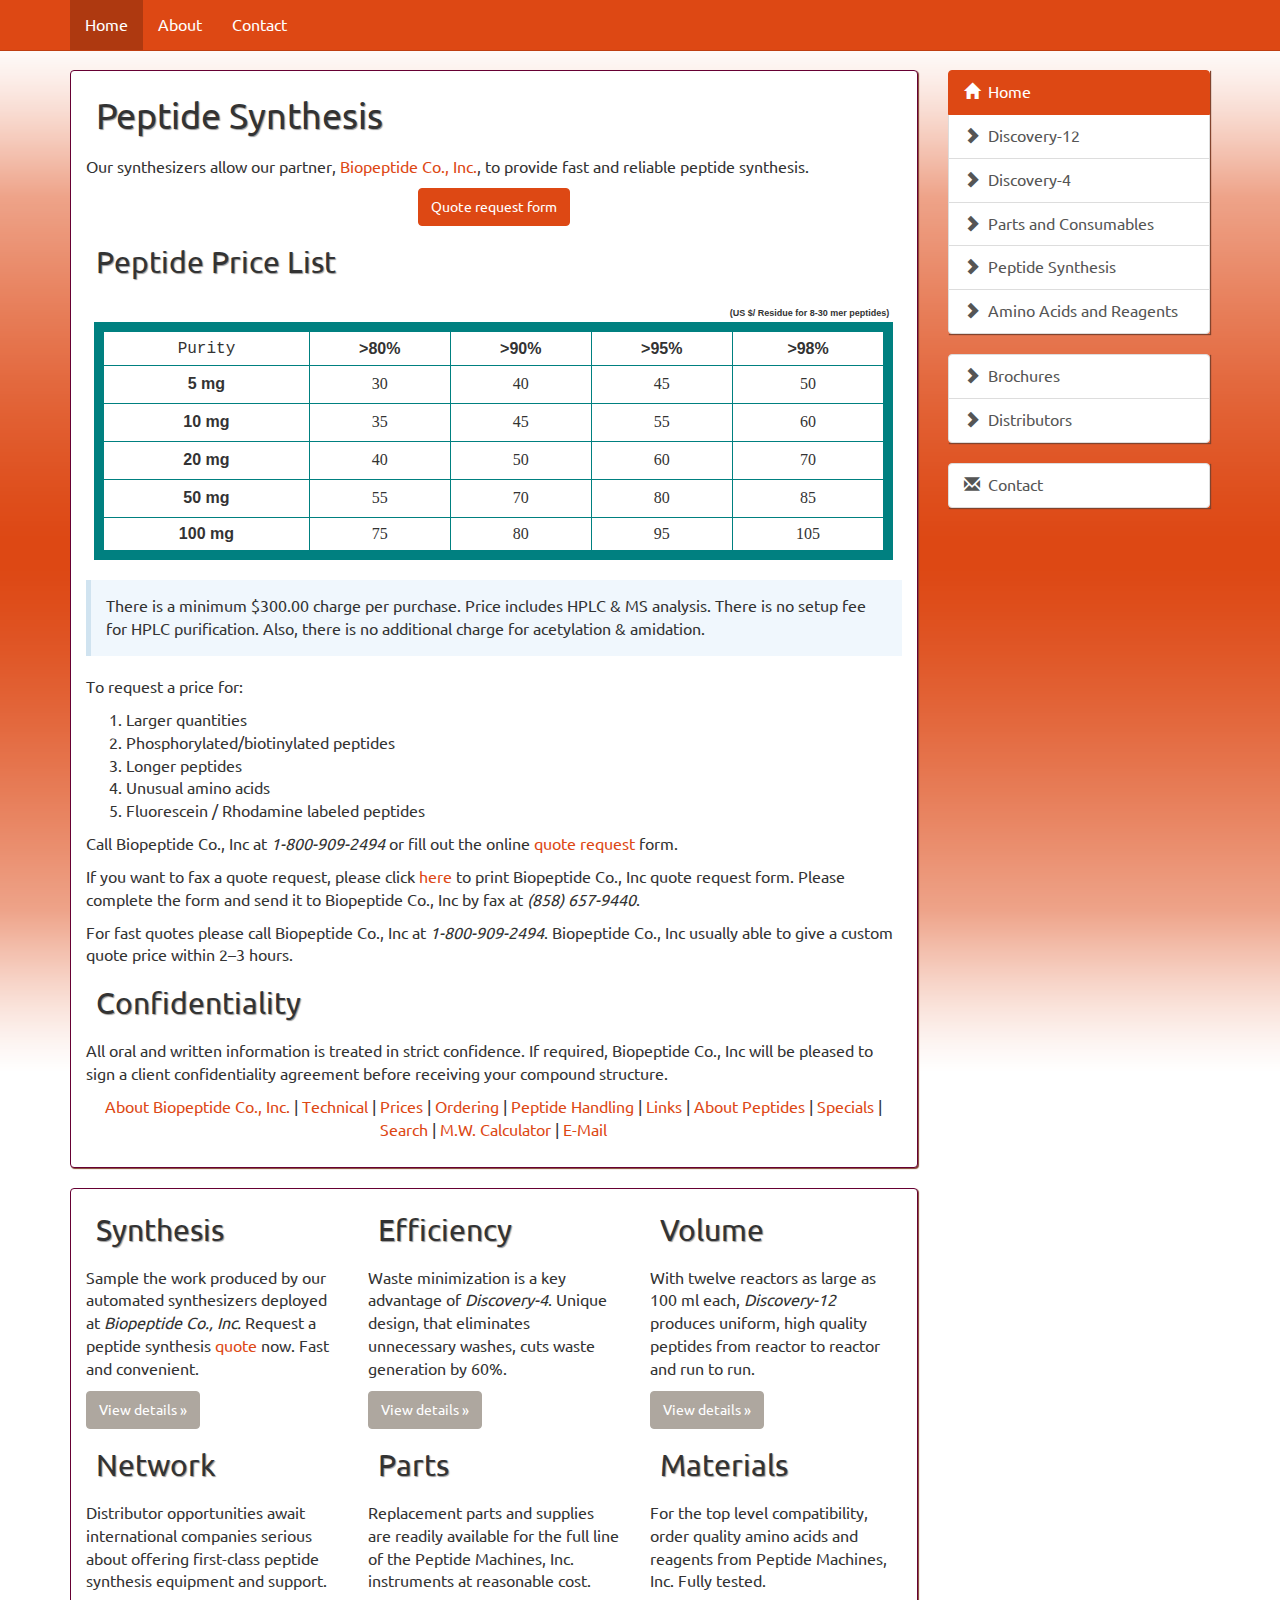
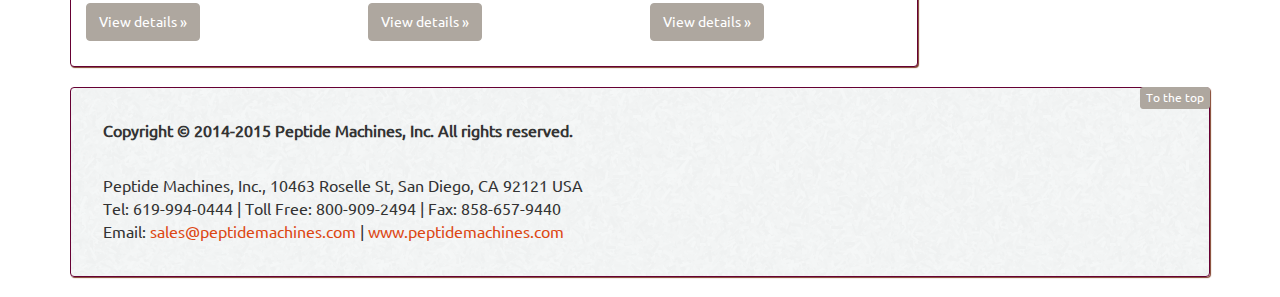
<file: peptide-synthesis.html>
<!DOCTYPE html>
<html lang="en"><!-- InstanceBegin template="/Templates/PM14_Base_Single_Panel.dwt" codeOutsideHTMLIsLocked="false" -->
<head>
<meta charset="utf-8">
<meta name="viewport" content="width=device-width, initial-scale=1">
<!-- InstanceBeginEditable name="doctitle" -->
<meta name="robots" content="noindex">
<title>Peptide Synthesis</title>
<!-- InstanceEndEditable -->
<!-- Bootstrap -->
<link href="lib/bootstrap/css/bootstrap.min.css" rel="stylesheet">
<link href="lib/offcanvas/offcanvas.css" rel="stylesheet">
<!-- InstanceBeginEditable name="css" -->
<!-- InstanceEndEditable -->
<link href="lib/display.css" rel="stylesheet">
<!-- HTML5 Shim and Respond.js IE8 support of HTML5 elements and media queries -->
<!-- WARNING: Respond.js doesn't work if you view the page via file:// -->
<!--[if lt IE 9]>
      <script src="/lib/html5shiv/html5shiv.js"></script>
      <script src="/lib/respond/respond.min.js"></script>
    <![endif]-->

<!-- InstanceBeginEditable name="head" -->
<!-- InstanceEndEditable -->

</head>
<body>
<div class="navbar navbar-fixed-top navbar-default" role="navigation">
  <div class="container">
    <div class="navbar-header">
      <button type="button" class="navbar-toggle" data-toggle="collapse" data-target=".navbar-collapse"> <span class="sr-only">Toggle navigation</span> <span class="icon-bar"></span> <span class="icon-bar"></span> <span class="icon-bar"></span> </button>
	</div>
    <div class="collapse navbar-collapse">
      <ul class="nav navbar-nav">
        <li class="active"><a href="/">Home</a></li>
        <li><a href="about.html">About</a></li>
        <li><a href="contact.html">Contact</a></li>
      </ul>
    </div>
    <!-- /.nav-collapse --> 
  </div>
  <!-- /.container --> 
</div>
<!-- /.navbar -->

<div class="container">
  <div class="row row-offcanvas row-offcanvas-right">
    <div class="col-xs-12 col-sm-9">
      <p class="pull-right visible-xs">
        <button type="button" class="btn btn-primary btn-xs" data-toggle="offcanvas">Toggle nav</button>
      </p>

      <div class="panel panel-default">
        <div class="panel-body">
          <div class="row">
            <div class="col-md-12">
            <!-- InstanceBeginEditable name="MainContent" -->
<h1>Peptide Synthesis</h1>
		<p>Our synthesizers allow our partner, <a href="https://www.biopeptide.com/">Biopeptide Co., Inc.</a>, to  provide fast and reliable peptide synthesis.</p>
<p class="text-center"><a href="https://www.biopeptide.com/QR/QuoteRequest.cshtml" title="Online Quote Request" class="btn btn-primary">Quote request form</a></p>
<h2><a name="Prices"></a>Peptide Price List</h2>  
<table align="center" border="0" width="97%">
<tbody>
<tr>
<td><br></td>
<td align="right"><span style="font-family: Verdana,Arial,Helvetica,sans-serif; font-size: xx-small;"><strong>(US         $/ Residue for 8-30 mer peptides)</strong></span></td>
</tr>
</tbody>
</table>
<table align="center" bgcolor="#ffffcc" border="10" bordercolor="#008080" width="98%">
<tbody>
<tr align="center" valign="middle">
<td height="38" width="*"><span style="font-family: Courier New,Courier,mono;">Purity</span></td>
<td height="38"><strong><span style="font-family: Arial,Helvetica,sans-serif;">&gt;80%</span></strong></td>
<td height="38"><strong><span style="font-family: Arial,Helvetica,sans-serif;">&gt;90%</span></strong></td>
<td height="38"><strong><span style="font-family: Arial,Helvetica,sans-serif;">&gt;95%</span></strong></td>
<td height="38"><strong><span style="font-family: Arial,Helvetica,sans-serif;">&gt;98%</span></strong></td>
</tr>
<tr align="center" valign="middle">
<td height="38" width="*"><strong><span style="font-family: Arial,Helvetica,sans-serif;">5                      mg</span></strong></td>
<td width="*"><span style="font-family: Georgia,Times New Roman,Times,serif; font-size: medium;">30</span></td>
<td height="38" width="*"><span style="font-family: Georgia,Times New Roman,Times,serif; font-size: medium;">40</span></td>
<td height="38" width="*"><span style="font-family: Georgia,Times New Roman,Times,serif; font-size: medium;">45</span></td>
<td height="38" width="*"><span style="font-family: Georgia,Times New Roman,Times,serif; font-size: medium;">50</span></td>
</tr>
<tr align="center" valign="middle">
<td height="38" width="*"><strong><span style="font-family: Arial,Helvetica,sans-serif;">10                      mg</span></strong></td>
<td width="*"><span style="font-family: Georgia,Times New Roman,Times,serif; font-size: medium;">35</span></td>
<td height="38" width="*"><span style="font-family: Georgia,Times New Roman,Times,serif; font-size: medium;">45</span></td>
<td height="38" width="*"><span style="font-family: Georgia,Times New Roman,Times,serif; font-size: medium;">55</span></td>
<td height="38" width="*"><span style="font-family: Georgia,Times New Roman,Times,serif; font-size: medium;">60</span></td>
</tr>
<tr align="center" valign="middle">
<td height="38" width="*"><strong><span style="font-family: Arial,Helvetica,sans-serif;">20                      mg</span></strong></td>
<td width="*"><span style="font-family: Georgia,Times New Roman,Times,serif; font-size: medium;">40</span></td>
<td height="38" width="*"><span style="font-family: Georgia,Times New Roman,Times,serif; font-size: medium;">50</span></td>
<td height="38" width="*"><span style="font-family: Georgia,Times New Roman,Times,serif; font-size: medium;">60</span></td>
<td height="38" width="*"><span style="font-family: Georgia,Times New Roman,Times,serif; font-size: medium;">70</span></td>
</tr>
<tr align="center" valign="middle">
<td height="38" width="*"><strong><span style="font-family: Arial,Helvetica,sans-serif;">50                      mg</span></strong></td>
<td width="*"><span style="font-family: Georgia,Times New Roman,Times,serif; font-size: medium;">55</span></td>
<td height="38" width="*"><span style="font-family: Georgia,Times New Roman,Times,serif; font-size: medium;">70</span></td>
<td height="38" width="*"><span style="font-family: Georgia,Times New Roman,Times,serif; font-size: medium;">80</span></td>
<td height="38" width="*"><span style="font-family: Georgia,Times New Roman,Times,serif; font-size: medium;">85</span></td>
</tr>
<tr align="center" valign="middle">
<td height="38" width="*"><span style="font-family: Arial,Helvetica,sans-serif;"><strong>100                      mg</strong></span></td>
<td width="*"><span style="font-family: Georgia,Times New Roman,Times,serif; font-size: medium;">75</span></td>
<td height="38" width="*"><span style="font-family: Georgia,Times New Roman,Times,serif; font-size: medium;">80</span></td>
<td height="38" width="*"><span style="font-family: Georgia,Times New Roman,Times,serif; font-size: medium;">95</span></td>
<td height="38" width="*"><span style="font-family: Georgia,Times New Roman,Times,serif; font-size: medium;">105</span></td>
</tr>
</tbody>
</table>
<div class="bs-callout bs-callout-info">
<p>There is a minimum $300.00    charge per purchase. Price includes HPLC &amp; MS analysis. There is no setup    fee for HPLC purification. Also, there is no additional charge for acetylation    &amp; amidation.</p>
</div>
<p>To request a price for:</p>
<ol>
<li>Larger quantities</li>
<li>Phosphorylated/biotinylated peptides</li>
<li>Longer peptides</li>
<li>Unusual amino acids</li>
<li>Fluorescein / Rhodamine labeled peptides</li>
</ol>
<p>Call Biopeptide Co., Inc at <em>1-800-909-2494</em> or fill out the online <a href="https://www.biopeptide.com/QR/QuoteRequest.cshtml" title="Online Quote Request">quote    request</a> form.</p>
<p>If you want to fax  a quote request, please click <a href="https://www.biopeptide.com/FaxQuote.htm">here</a> to print Biopeptide Co., Inc quote request form. Please complete the form and send it to Biopeptide Co., Inc by fax at <em>(858) 657-9440</em>. </p><p>For fast quotes please call Biopeptide Co., Inc at <em>1-800-909-2494</em>. Biopeptide Co., Inc usually able to give a custom quote price within 2&ndash;3 hours.</p>
<h2><a name="Conf"></a>Confidentiality</h2>
<p>All oral and written information                  is treated in strict confidence. If required, Biopeptide Co., Inc will be pleased                  to sign a client confidentiality agreement before receiving your                  compound structure.</p>
<p class="text-center"><a href="https://www.biopeptide.com/">About Biopeptide Co., Inc.</a> | <a href="https://www.biopeptide.com/GoTechnical.htm">Technical</a> | <a href="https://www.biopeptide.com/PricesConf.htm">Prices</a> | <a href="https://www.biopeptide.com/Ordering.htm">Ordering</a> | <a href="https://www.biopeptide.com/Handling.htm">Peptide                        Handling</a> | <a href="https://www.biopeptide.com/Links.htm">Links</a> | <a href="https://www.biopeptide.com/peptide.htm">About                         Peptides</a> | <a href="https://www.biopeptide.com/Specials.htm">Specials</a> | <a href="https://www.biopeptide.com/Search.htm">Search</a> | <a href="https://www.biopeptide.com/PepCalc/">M.W.                        Calculator</a> | <a href="mailto:sales@biopeptide.com">E-Mail</a>
</p>
<!-- InstanceEndEditable -->  
            </div>
          </div>
        </div>
      </div>
       
      <div class="panel panel-default">
        <div class="panel-body">
          <div class="row">
            <div class="col-6 col-sm-6 col-lg-4">
              <h2>Synthesis</h2>
              <p>Sample the work produced by our automated synthesizers deployed at <em>Biopeptide Co., Inc.</em> Request a peptide synthesis <a href="https://www.biopeptide.com/QR/QuoteRequest.cshtml">quote</a> now. Fast and convenient.</p>
              <p><a class="btn btn-default" href="peptide-synthesis.html" role="button">View details &raquo;</a></p>
            </div>
            <!--/span-->
            <div class="col-6 col-sm-6 col-lg-4">
              <h2>Efficiency</h2>
              <p>Waste minimization is a key advantage of <em>Discovery-4</em>. Unique design, that eliminates unnecessary washes, cuts waste generation by 60%.</p>
              <p><a class="btn btn-default" href="discovery-four.html" role="button">View details &raquo;</a></p>
            </div>
            <!--/span-->
            <div class="col-6 col-sm-6 col-lg-4">
              <h2>Volume</h2>
              <p>With twelve reactors as large as 100 ml each, <em>Discovery-12</em> produces uniform, high quality peptides from reactor to reactor and run to run. </p>
              <p><a class="btn btn-default" href="discovery-twelve.html" role="button">View details &raquo;</a></p>
            </div>
            <!--/span-->
            <div class="col-6 col-sm-6 col-lg-4">
              <h2>Network</h2>
              <p>Distributor opportunities await international companies serious about offering first-class peptide synthesis equipment and support.</p>
              <p><a class="btn btn-default" href="distributors.html" role="button">View details &raquo;</a></p>
            </div>
            <!--/span-->
            <div class="col-6 col-sm-6 col-lg-4">
              <h2>Parts</h2>
              <p>Replacement parts and supplies are readily available for the full line of the Peptide Machines, Inc. instruments at reasonable cost.</p>
              <p><a class="btn btn-default" href="parts.html" role="button">View details &raquo;</a></p>
            </div>
            <!--/span-->
            <div class="col-6 col-sm-6 col-lg-4">
              <h2>Materials</h2>
              <p>For the top level compatibility, order quality amino acids and reagents from Peptide Machines, Inc. Fully tested.</p>
              <p><a class="btn btn-default" href="materials.html" role="button">View details &raquo;</a></p>
            </div>
            <!--/span--> 
          </div>
          <!--/row--> 
        </div>
      </div>
    </div>
    <!--/span-->
    
    <div class="col-xs-6 col-sm-3 sidebar-offcanvas" id="sidebar" role="navigation">
      <div class="list-group"> <a href="/" class="list-group-item active"><span class="glyphicon glyphicon-home"></span>&nbsp; Home</a> <a href="discovery-twelve.html" class="list-group-item"><span class="glyphicon glyphicon-chevron-right"></span>&nbsp; Discovery-12</a> <a href="discovery-four.html" class="list-group-item"><span class="glyphicon glyphicon-chevron-right"></span>&nbsp; Discovery-4</a> <a href="parts.html" class="list-group-item"><span class="glyphicon glyphicon-chevron-right"></span>&nbsp; Parts and Consumables</a> <a href="peptide-synthesis.html" class="list-group-item"><span class="glyphicon glyphicon-chevron-right"></span>&nbsp; Peptide Synthesis</a> <a href="materials.html" class="list-group-item"><span class="glyphicon glyphicon-chevron-right"></span>&nbsp; Amino Acids and Reagents</a></div>
      <div class="list-group"><a href="brochures.html" class="list-group-item"><span class="glyphicon glyphicon-chevron-right"></span>&nbsp; Brochures</a> <a href="distributors.html" class="list-group-item"><span class="glyphicon glyphicon-chevron-right"></span>&nbsp; Distributors</a></div>      
      <div class="list-group"> <a href="contact.html" class="list-group-item"><span class="glyphicon glyphicon-envelope"></span>&nbsp; Contact</a></div> 
      </div>
    <!--/span--> 
  </div>
  <!--/row--> 
  <a href="#top" class="btn btn-default btn-xs pull-right">To the top</a>
  <footer class="panel panel-default">
    <p><strong>Copyright &copy; 2014-2015 Peptide Machines, Inc. All rights reserved.</strong></p>
    <div class="vcard"><span class="fn org">Peptide Machines, Inc.</span>,
      <span class="adr"><span class="street-address">10463 Roselle St</span>,
        <span class="locality">San Diego</span>, <span class="region">CA</span> <span class="postal-code">92121</span> <span class="country-name">USA</span></span>
      <div>Tel: <span class="tel">619-994-0444</span> | Toll Free: 800-909-2494 | <span class="tel"><span class="type">Fax</span>: <span class="value">858-657-9440</span></span></div>
      <div>Email: <a href="mailto:sales@peptidemachines.com"><span class="email">sales@peptidemachines.com</span></a> | <a class="url" href="http://www.peptidemachines.com/">www.peptidemachines.com</a></div>
    </div>
  </footer>
</div>
<!--/.container--> 

<!-- jQuery (necessary for Bootstrap's JavaScript plugins) --> 
<script src="lib/jquery/jquery-1.11.0.js"></script> 
<!-- Include all compiled plugins (below), or include individual files as needed --> 
<script src="lib/bootstrap/js/bootstrap.min.js"></script> 
<script src="lib/offcanvas/offcanvas.js"></script> 
<!-- InstanceBeginEditable name="scripts" -->
<!-- InstanceEndEditable --> 
<script src="lib/scripts.js"></script>
</body>
<!-- InstanceEnd --></html>
</file>
<file: lib/offcanvas/offcanvas.css>
/*
 * Style tweaks
 * --------------------------------------------------
 */
html,
body {
  overflow-x: hidden; /* Prevent scroll on narrow devices */
}
body {
  padding-top: 70px;
}
footer {
  padding: 30px 0;
}

/*
 * Off Canvas
 * --------------------------------------------------
 */
@media screen and (max-width: 767px) {
  .row-offcanvas {
    position: relative;
    -webkit-transition: all 0.25s ease-out;
    -moz-transition: all 0.25s ease-out;
    transition: all 0.25s ease-out;
  }

  .row-offcanvas-right
  .sidebar-offcanvas {
    right: -50%; /* 6 columns */
  }

  .row-offcanvas-left
  .sidebar-offcanvas {
    left: -50%; /* 6 columns */
  }

  .row-offcanvas-right.active {
    right: 50%; /* 6 columns */
  }

  .row-offcanvas-left.active {
    left: 50%; /* 6 columns */
  }

  .sidebar-offcanvas {
    position: absolute;
    top: 0;
    width: 50%; /* 6 columns */
  }
}
</file>
<file: lib/carousel/carousel.css>
/* CSS Document */

.carousel-control {
  padding-top:10%;
  width:5%;
}
</file>
<file: lib/display.css>
/* CSS Document */

.sideImage
{
	float: left;
	margin-right: 5px;
	margin-bottom: 10px;
}

.logoImage
{
	margin-bottom: 1em;
}

.jumbotron { 
    background: #eeeeee url(../pictures/paper_fibers/paper_fibers.png) repeat 0 0;
	border-color: #603;
	border-style: solid;
	border-width: 1px;
}


html { 
  background: url(../pictures/bkg.gif) repeat-x left top fixed; 
}

ul { overflow: hidden; }

.in-text-image-left
{
	margin-right: 3em;
	margin-top: 1em;
	margin-bottom: 1em;
}

.in-text-image-right
{
	margin-left: 3em;
	margin-top: 1em;
	margin-bottom: 1em;
}


.panel, .jumbotron, .sidebar-offcanvas .list-group {
	box-shadow: 1px 1px 1px #82432d;
}

footer.panel
{
	padding: 2em;
    background: url(../pictures/paper_fibers/paper_fibers.png) repeat 0 0;
}

h1, h2, h3, h4 { 
    text-shadow: 1px 1px 1px #999;
}

.vcard
{margin-top: 2em;}

.carousel-inner > .item {
    -webkit-transition: 3s ease-in-out left;
    -moz-transition: 3s ease-in-out left;
    -o-transition: 3s ease-in-out left;
    transition: 3s ease-in-out left;
	padding-right: 15px;
    padding-left: 15px;
}

.carousel-inner .thumbnail {
margin-bottom: 0;
}

.carousel-control {
	width: 5%;
}

a[name] {
  padding-top: 40px;
  margin-top: -40px;
  display: inline-block; /* required for webkit browsers */
}

.bs-callout {
margin: 20px 0;
padding: 15px 30px 15px 15px;
border-left: 5px solid #eee;
}
.bs-callout h4 {
margin-top: 0;
}
.bs-callout p:last-child {
margin-bottom: 0;
}
.bs-callout code,
.bs-callout .highlight {
background-color: #fff;
}
 
/* Themes for different contexts */
.bs-callout-danger {
background-color: #fcf2f2;
border-color: #dFb5b4;
}
.bs-callout-warning {
background-color: #fefbed;
border-color: #f1e7bc;
}
.bs-callout-info {
background-color: #f0f7fd;
border-color: #d0e3f0;
}
</file>
